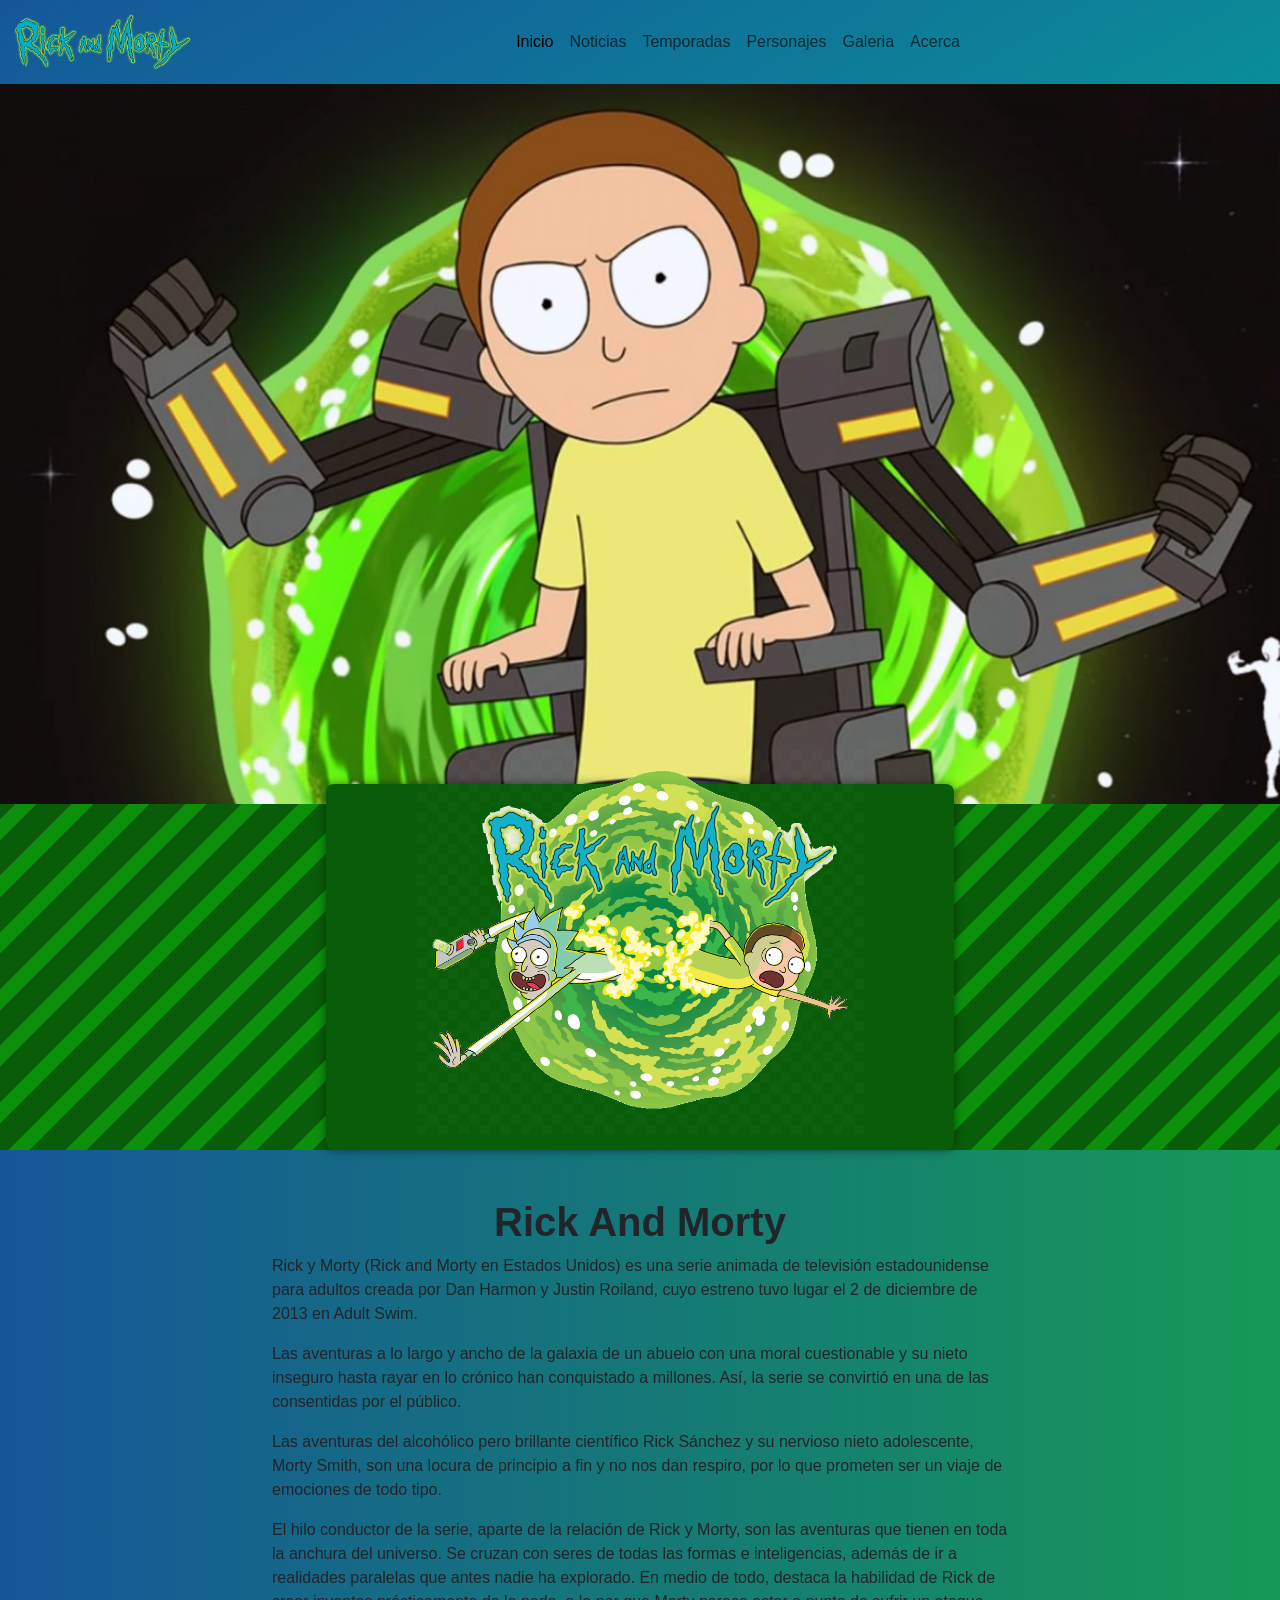
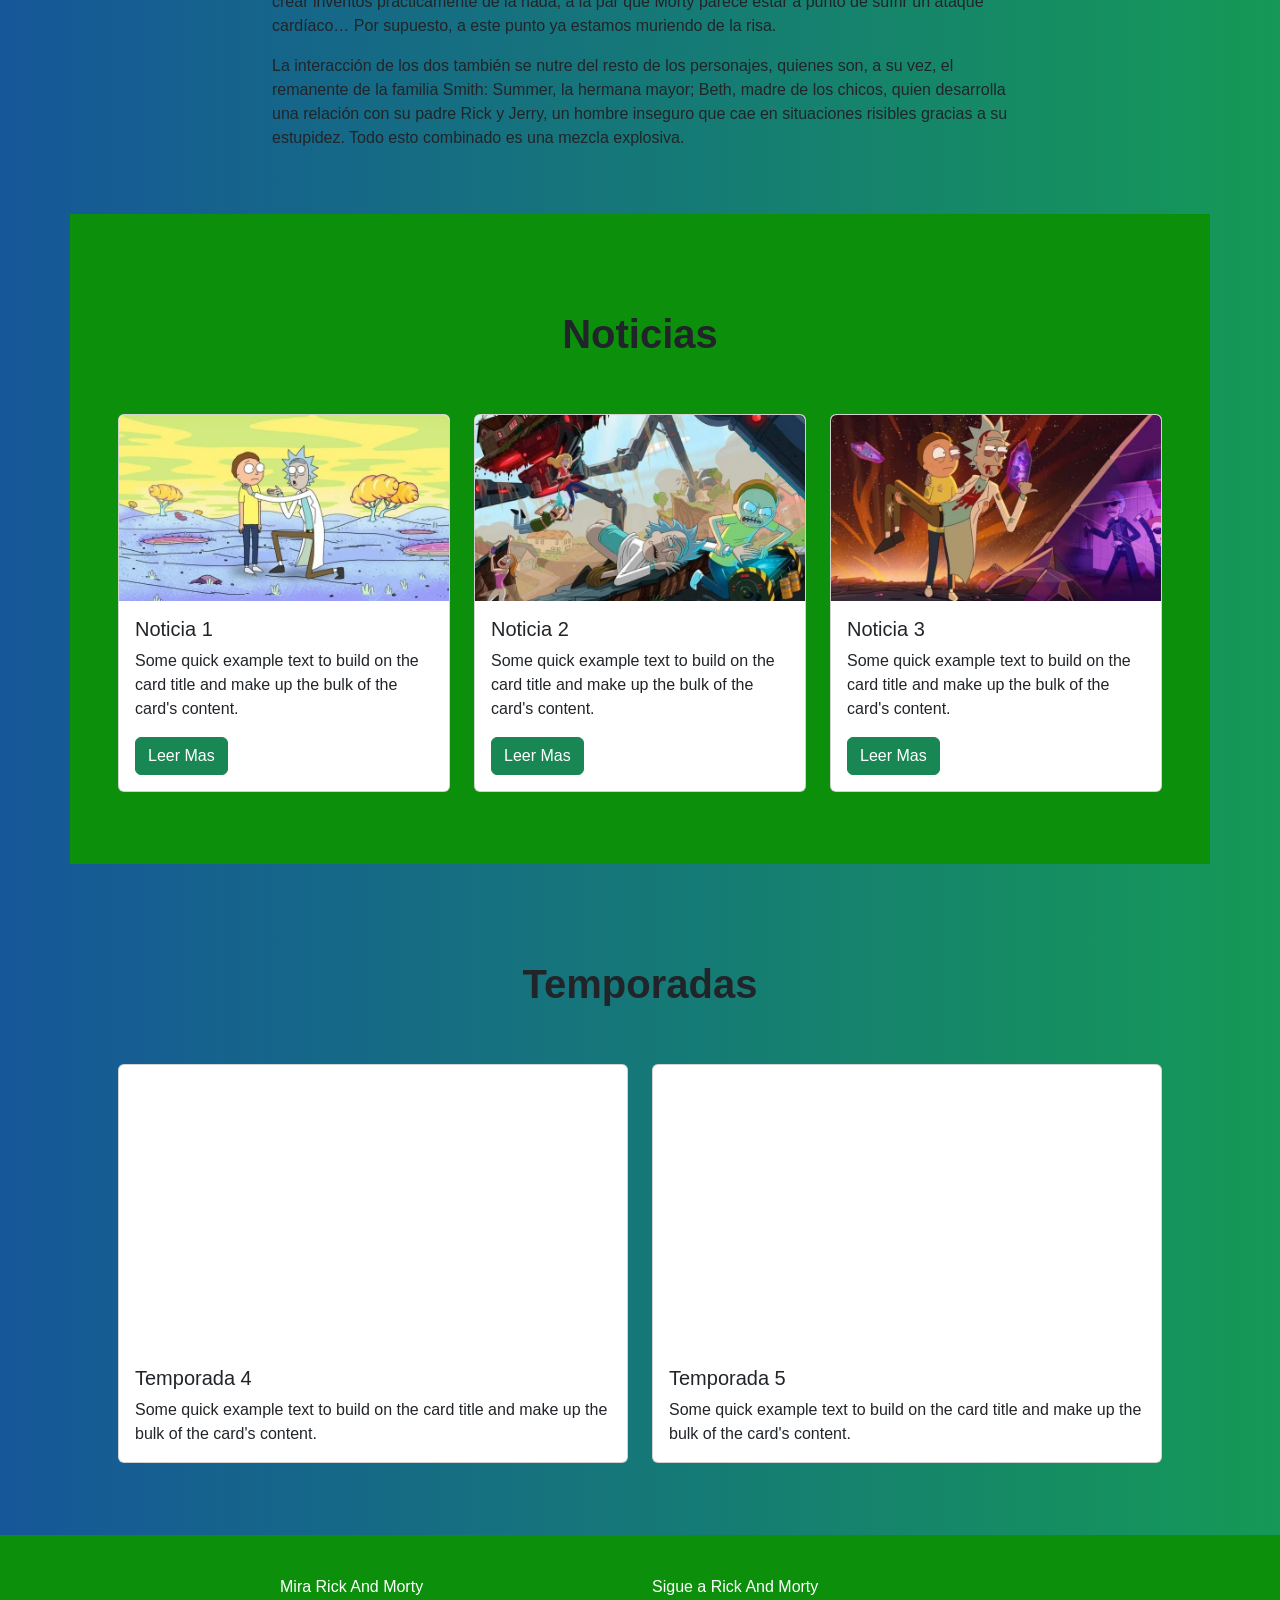
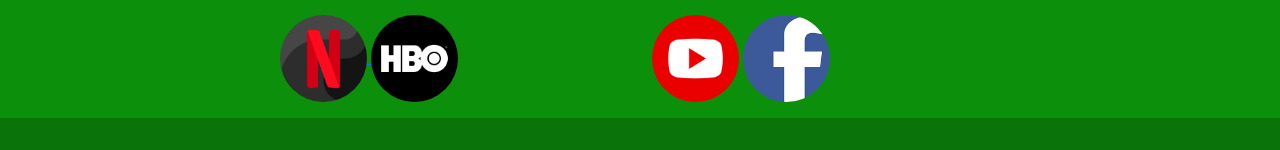
<file: index.html>
<!DOCTYPE html>
<html lang="es">
<head>
    <meta charset="UTF-8">
    <meta http-equiv="X-UA-Compatible" content="IE=edge">
    <meta name="viewport" content="width=device-width, initial-scale=1.0">
    <meta name="description" content="Pagina sobre la serie de TV Rick y Morty">
    <meta name="keywords" content="RICK, MORTY, ANIMACION ADULTO,wabalubadubdub, Adult Swim, multiverso, cartoon, portal gun, violencia">
    <title>Rick y Morty</title>
    <link rel="shortcut icon" href="images/rym.jpg" type="image/x-icon" />
    <!-- CSS only -->
    <link href="https://cdn.jsdelivr.net/npm/bootstrap@5.1.3/dist/css/bootstrap.min.css" rel="stylesheet" integrity="sha384-1BmE4kWBq78iYhFldvKuhfTAU6auU8tT94WrHftjDbrCEXSU1oBoqyl2QvZ6jIW3" crossorigin="anonymous">
    <link rel="stylesheet" href="css/style.css">
</head>
<body>
  <!-- NAVBAR HEADER -->
<header class="header">
    <nav class="navbar navbar-expand-md navbar-light ">
      <div class="container-fluid">
        <a class="navbar-brand" href="index.html"> <img src="images/logo15.png" class="rounded-pill" alt="" width="180">  </a>
        
        <button class="navbar-toggler" type="button" data-bs-toggle="collapse" data-bs-target="#navbarNav" aria-controls="navbarNav" aria-expanded="false" aria-label="Toggle navigation">
          <span class="navbar-toggler-icon"></span>
        </button>

        <div class="collapse navbar-collapse " id="navbarNav">
          <ul class="navbar-nav mx-auto ">
            <li class="nav-item ">
              <a class="nav-link active" aria-current="page" href="index.html">Inicio</a>
            </li>
            <li class="nav-item  ">
              <a class="nav-link " href="pages/noticias.html">Noticias</a>
            </li>
            <li class="nav-item ">
              <a class="nav-link" href="pages/temporadas.html">Temporadas</a>
            </li>
            <li class="nav-item ">
              <a class="nav-link" href="pages/personajes.html">Personajes</a>
            </li>
            <li class="nav-item ">
              <a class="nav-link "href="pages/galeria.html" >Galeria</a>
            </li>
            <li class="nav-item ">
              <a class="nav-link" href="pages/acerca.html" >Acerca</a>
            </li>
          </ul>
        </div>
      </div>
    </nav>
</header> 

  <!-- CAROUSEL -->
  <div class="carousel slide" id="primercarousel" data-bs-ride="carousel">
    <div class="carousel-inner">
      <div class="carousel-item active ">
        <img src="images/imagen6.jpg" class="d-block w-100" alt="">
      </div>
      <div class="carousel-item ">
        <img src="images/imagen7.jpg" class="d-block w-100" alt="">

      </div>
      <div class="carousel-item ">
        <img src="images/rick20.jpg" class="d-block w-100" alt="">
      </div>

    </div>
    <div class="carousel-item ">
      <img src="images/rick21.jpg" class="d-block w-100" alt="">
    </div>

    </div>
  </div>

  <!-- CINTA -->

  <div class="cinta_separadora container-fluid">
    <div class="cinta_centro container w-50 pl-5">
      <div class="row align-items-center">
         <div id="portal" class="col-sm p-3 " >
           <img src="images/principal3.png"  class="w-75 mx-auto d-block"  alt="">
         </div >
      </div>
    </div>

  </div>

  <!-- MAIN -->

  <main class="container main_rym pt-5 pb-5">
    <div class="row justify-content-md-center">
        <article class="col-md-8 " >
          <h1 class="text-center fs-1 fw-bold">Rick And Morty</h1>
          <p>Rick y Morty (Rick and Morty en Estados Unidos) es una serie animada de televisión estadounidense para adultos creada por Dan Harmon y Justin Roiland, cuyo estreno tuvo lugar el 2 de diciembre de 2013 en Adult Swim.</p>
          <p>Las aventuras a lo largo y ancho de la galaxia de un abuelo con una moral cuestionable y su nieto inseguro hasta rayar en lo crónico han conquistado a millones. Así, la serie se convirtió en una de las consentidas por el público.</p>

        <p>
          Las aventuras del alcohólico pero brillante científico Rick Sánchez y su nervioso nieto adolescente, Morty Smith, son una locura de principio a fin y no nos dan respiro, por lo que prometen ser un viaje de emociones de todo tipo.
        </p>
        <p>
          El hilo conductor de la serie, aparte de la relación de Rick y Morty, son las aventuras que tienen en toda la anchura del universo. Se cruzan con seres de todas las formas e inteligencias, además de ir a realidades paralelas que antes nadie ha explorado. En medio de todo, destaca la habilidad de Rick de crear inventos prácticamente de la nada, a la par que Morty parece estar a punto de sufrir un ataque cardíaco… Por supuesto, a este punto ya estamos muriendo de la risa.
        </p>
        <p>
          La interacción de los dos también se nutre del resto de los personajes, quienes son, a su vez, el remanente de la familia Smith: Summer, la hermana mayor; Beth, madre de los chicos, quien desarrolla una relación con su padre Rick y Jerry, un hombre inseguro que cae en situaciones risibles gracias a su estupidez. Todo esto combinado es una mezcla explosiva.
        </p>

        </article>
    </div>
  </main>

  <!-- NOTICIAS  -->

  <section class="container section_noticias p-5">     
    <div class="row ">  
        <h2 class="text-center pt-5 pb-5 fs-1 fw-bold">Noticias</h2>
            <div class="col-md-4 pb-4" >
                <div class="card border_card" >
                  <img src="images/noticia5.jpg" class="card-img-top" alt="...">
                  <div class="card-body">
                    <h5 class="card-title">Noticia 1</h5>
                    <p class="card-text">Some quick example text to build on the card title and make up the bulk of the card's content.</p>
                    <a href="pages/noticias.html" class="btn btn-success">Leer Mas</a>
                  </div>
                </div>
              </div>
            
            <div class="col-md-4 pb-4">
              <div class="card border_card">
                <img src="images/noticia8.jpg" class="card-img-top" alt="...">
                <div class="card-body">
                  <h5 class="card-title">Noticia 2</h5>
                  <p class="card-text">Some quick example text to build on the card title and make up the bulk of the card's content.</p>
                  <a href="pages/noticias.html" class="btn btn-success">Leer Mas</a>
                </div>
              </div>
            </div>
            <div class="col-md-4 pb-4">
              <div class="card border_card">
                
                <img src="images/noticia6.jpg" class="card-img-top" alt="...">
                <div class="card-body">
                  <h5 class="card-title">Noticia 3</h5>
                  <p class="card-text">Some quick example text to build on the card title and make up the bulk of the card's content.</p>
                  <a href="#" class="btn btn-success">Leer Mas</a>
                </div>
              </div>
            </div>
           
        
          </article>
    </div>
  </section>  


  <!-- TEMPORADAS    -->

  

  <section class="container section_temporadas p-5">
    <div class="row">
      <h2 class="text-center pt-5 pb-5 fw-bold fs-1">Temporadas</h2>
      
      <div class="col-md-6 pb-4" >
        <div class="card border_card_temporadas " >
          <div class="ratio ratio-16x9">
            <iframe src="https://www.youtube.com/embed/Tm7dFM_v57A" title="YouTube video" allowfullscreen></iframe>
          </div>
        
          <div class="card-body">
            <h5 class="card-title">Temporada 4</h5>
            <p class="card-text">Some quick example text to build on the card title and make up the bulk of the card's content.</p>
            
          </div>
        </div>  
      </div>
      
      
      <div class="col-md-6 ">
        <div class="card border_card_temporadas" >
          <div class="ratio ratio-16x9">
            <iframe src="https://www.youtube.com/embed/Tm7dFM_v57A" title="YouTube video" allowfullscreen></iframe>
          </div>
        
          <div class="card-body">
            <h5 class="card-title">Temporada 5</h5>
            <p class="card-text">Some quick example text to build on the card title and make up the bulk of the card's content.</p>
            
          </div>
        </div>
    </div> 
  </section>
  
  <!-- FOOTER -->

  <div class="container-fluid px-0  ">
    
  
    <!-- Footer -->
    <footer class="text-center text-lg-start text-white">
      <!-- Grid container -->
      <div class="container p-4 pb-0">
        <!-- Section: Links -->
        <section class="">
          
          <div class="row">
            <!-- Grid column 1-->
            <div class="col-md-2  mx-auto mt-3">
             
            </div>
            <!-- Grid column -->
  
            <hr class="w-100 clearfix d-md-none" />
  
            <!-- Grid column 2 -->
            <div class="col-md-4  mx-auto mt-3 ">
              <p>Mira Rick And Morty</p>
              <a href="https://www.netflix.com/pe/title/80014749" target="_blank">
                <img class="imagen_footer" src="images/netflix.png"  width="25%" alt="...">
              </a>
              <a href="https://www.hbomax.com/pe/es/series/urn:hbo:series:GXkRjxwjR68PDwwEAABKJ?countryRedirect=1" target="_blank">
                <img class="imagen_footer" src="images/hbo.png"  width="25%" alt="..."> 
              </a>

              
            </div>
            <!-- Grid column -->
  
            <!-- <hr class="w-100 clearfix d-md-none" /> -->
  
            <!-- Grid column -->
            <!-- <hr class="w-100 clearfix d-md-none" /> -->
  
            <!-- Grid column 3-->
            <div class="col-md-4  mx-auto mt-3">

              <p>Sigue a Rick And Morty</p>
              <a href="https://youtube.com" target="_blank"><img class="imagen_footer" src="images/youtube.png"  width="25%" alt="..."></a>
              <a href="https://facebook.com" target="_blank"><img class="imagen_footer" src="images/face.png"  width="25%" alt="..."></a>

              
            </div>
            <!-- Grid column -->
  
            <!-- Grid column 4-->
            <div class="col-md-2  mx-auto mt-3">
              
  
              
            </div>
          </div>
          <!--Grid row-->
        </section>
        <!-- Section: Links -->
      </div>

      <div class="text-center p-3 mt-3" style="background-color: rgba(0, 0, 0, 0.2);">
        
        <a class="text-white" href=""></a>
      </div>
  
    
    </footer>
    <!-- Footer -->

    

<!-- JavaScript Bundle with Popper -->
<script src="https://cdn.jsdelivr.net/npm/bootstrap@5.1.3/dist/js/bootstrap.bundle.min.js" integrity="sha384-ka7Sk0Gln4gmtz2MlQnikT1wXgYsOg+OMhuP+IlRH9sENBO0LRn5q+8nbTov4+1p" crossorigin="anonymous"></script>

</body>
    
</html>
</file>
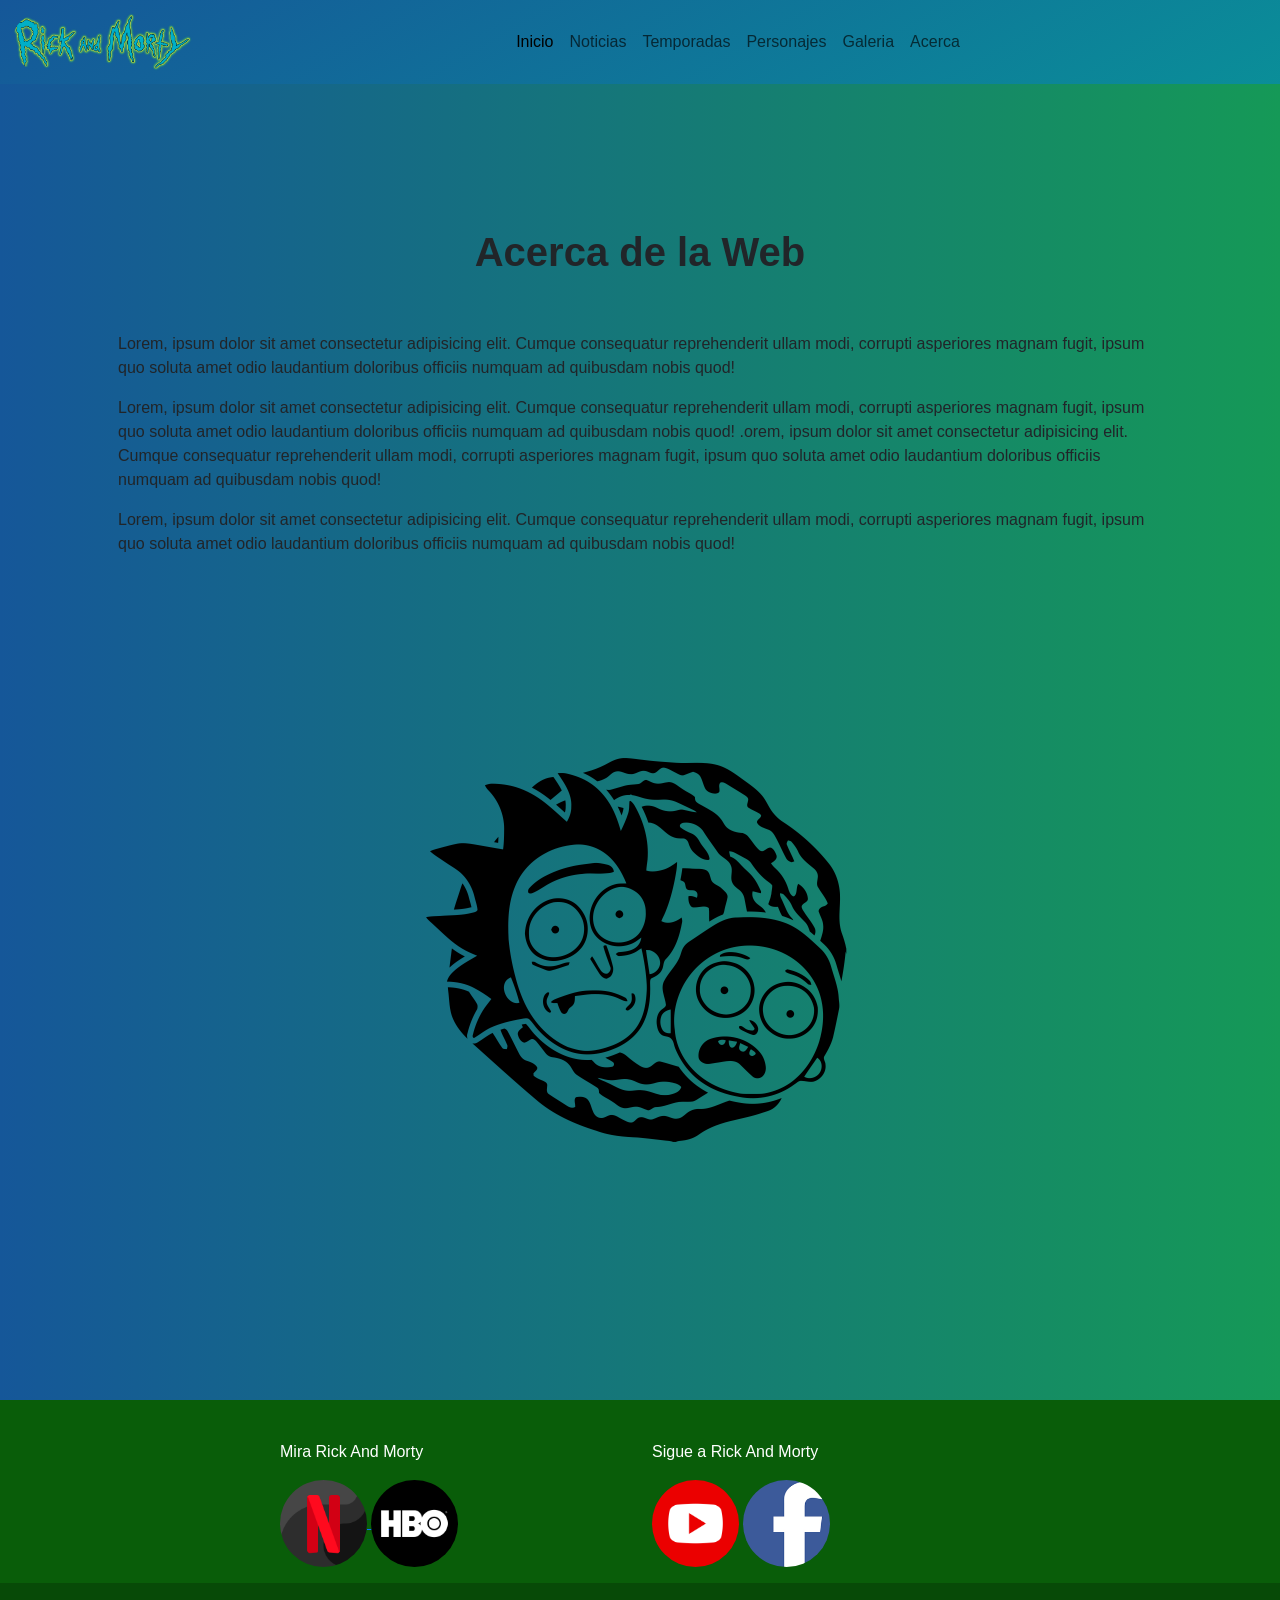
<file: pages/acerca.html>
<!DOCTYPE html>
<html lang="es">
  <head>
    <meta charset="UTF-8" />
    <meta http-equiv="X-UA-Compatible" content="IE=edge" />
    <meta name="viewport" content="width=device-width, initial-scale=1.0" />
    <meta name="description" content="La serie de TV Rick y Morty">
    <meta name="keywords" content="RICK, MORTY, ANIMACION ADULTO,wabalubadubdub, Adult Swim, multiverso, cartoon, portal gun, violencia">
    
    <title>Rick_and_Morty</title>
    <link rel="shortcut icon" href="../images/rym.jpg" type="image/x-icon" />
    <!-- CSS only -->
    <link href="https://cdn.jsdelivr.net/npm/bootstrap@5.1.3/dist/css/bootstrap.min.css" rel="stylesheet" integrity="sha384-1BmE4kWBq78iYhFldvKuhfTAU6auU8tT94WrHftjDbrCEXSU1oBoqyl2QvZ6jIW3" crossorigin="anonymous">
    <link rel="stylesheet" href="../css/style.css" />
    
  </head>
  <body>
    <!-- nav bar  -->
<header class="header">
  <nav class="navbar navbar-expand-md navbar-light ">
    <div class="container-fluid">
      <a class="navbar-brand" href="../index.html"> <img src="../images/logo15.png" class="rounded-pill" alt="" width="180">  </a>
      
      <button class="navbar-toggler" type="button" data-bs-toggle="collapse" data-bs-target="#navbarNav" aria-controls="navbarNav" aria-expanded="false" aria-label="Toggle navigation">
        <span class="navbar-toggler-icon"></span>
      </button>

      <div class="collapse navbar-collapse " id="navbarNav">
        <ul class="navbar-nav mx-auto ">
          <li class="nav-item ">
            <a class="nav-link active" aria-current="page" href="../index.html">Inicio</a>
          </li>
          <li class="nav-item  ">
            <a class="nav-link " href="noticias.html">Noticias</a>
          </li>
          <li class="nav-item ">
            <a class="nav-link" href="temporadas.html">Temporadas</a>
          </li>
          <li class="nav-item ">
            <a class="nav-link" href="personajes.html">Personajes</a>
          </li>
          <li class="nav-item ">
            <a class="nav-link "href="galeria.html" >Galeria</a>
          </li>
          <li class="nav-item ">
            <a class="nav-link" href="acerca.html" >Acerca</a>
          </li>
        </ul>
      </div>
    </div>
  </nav>
</header> 

      <!-- SECTION -->

    <section class="container  p-5 mb-5 mt-5">      
        <div class="row ">  
            <h2 class="text-center pt-5 pb-5 fs-1 fw-bold">Acerca de la Web</h2>
                <div class="col-md-12 pb-4" >
                  <p>Lorem, ipsum dolor sit amet consectetur adipisicing elit. Cumque consequatur reprehenderit ullam modi, corrupti asperiores magnam fugit, ipsum quo soluta amet odio laudantium doloribus officiis numquam ad quibusdam nobis quod!</p>
                  <p>Lorem, ipsum dolor sit amet consectetur adipisicing elit. Cumque consequatur reprehenderit ullam modi, corrupti asperiores magnam fugit, ipsum quo soluta amet odio laudantium doloribus officiis numquam ad quibusdam nobis quod! .orem, ipsum dolor sit amet consectetur adipisicing elit. Cumque consequatur reprehenderit ullam modi, corrupti asperiores magnam fugit, ipsum quo soluta amet odio laudantium doloribus officiis numquam ad quibusdam nobis quod!</p>

                  <p>Lorem, ipsum dolor sit amet consectetur adipisicing elit. Cumque consequatur reprehenderit ullam modi, corrupti asperiores magnam fugit, ipsum quo soluta amet odio laudantium doloribus officiis numquam ad quibusdam nobis quod!</p>
                </div> 
                <div class="col-md-12 d-flex justify-content-center ">
                  <img src="../images/pegatina-ricky-y-morti-portales.png" class="img-fluid" alt="...">

                </div>
        </div>
    </section>    
      
      <!-- FOOTER  -->
      <div class="container-fluid px-0  ">
    
  
        <!-- Footer -->
        <footer class="text-center text-lg-start text-white"style="background-color: rgb(9, 93, 9)">
          <!-- Grid container -->
          <div class="container p-4 pb-0">
            <!-- Section: Links -->
            <section class="">
              
              <div class="row">
                <!-- Grid column 1-->
                <div class="col-md-2  mx-auto mt-3">
                 
                </div>
                <!-- Grid column -->
      
                <hr class="w-100 clearfix d-md-none" />
      
                <!-- Grid column 2 -->
                <div class="col-md-4  mx-auto mt-3 ">
                  <p>Mira Rick And Morty</p>
                  <a href="https://www.netflix.com/pe/title/80014749" target="_blank">
                    <img class="imagen_footer" src="../images/netflix.png"  width="25%" alt="...">
                  </a>
                  <a href="https://www.hbomax.com/pe/es/series/urn:hbo:series:GXkRjxwjR68PDwwEAABKJ?countryRedirect=1" target="_blank">
                    <img class="imagen_footer" src="../images/hbo.png"  width="25%" alt="..."> 
                  </a>
    
                  
                </div>
                <!-- Grid column -->
      
                <hr class="w-100 clearfix d-md-none" />
      
                <!-- Grid column -->
                <hr class="w-100 clearfix d-md-none" />
      
                <!-- Grid column 3-->
                <div class="col-md-4  mx-auto mt-3">
    
                  <p>Sigue a Rick And Morty</p>
                  <a href="https://youtube.com" target="_blank"><img class="imagen_footer" src="../images/youtube.png"  width="25%" alt="..."></a>
                  <a href="https://facebook.com" target="_blank"><img class="imagen_footer" src="../images/face.png"  width="25%" alt="..."></a>
    
                  
                </div>
                <!-- Grid column -->
      
                <!-- Grid column 4-->
                <div class="col-md-2  mx-auto mt-3">
                  
      
                  
                </div>
              </div>
              <!--Grid row-->
            </section>
            <!-- Section: Links -->
          </div>
    
          <div class="text-center p-3 mt-3" style="background-color: rgba(0, 0, 0, 0.2);">
            
            <a class="text-white" href=""></a>
          </div>
      
        
        </footer>
        <!-- Footer -->
      
    <!-- JavaScript Bundle with Popper -->
<script src="https://cdn.jsdelivr.net/npm/bootstrap@5.1.3/dist/js/bootstrap.bundle.min.js" integrity="sha384-ka7Sk0Gln4gmtz2MlQnikT1wXgYsOg+OMhuP+IlRH9sENBO0LRn5q+8nbTov4+1p" crossorigin="anonymous"></script>

  </body>
</html>
</file>
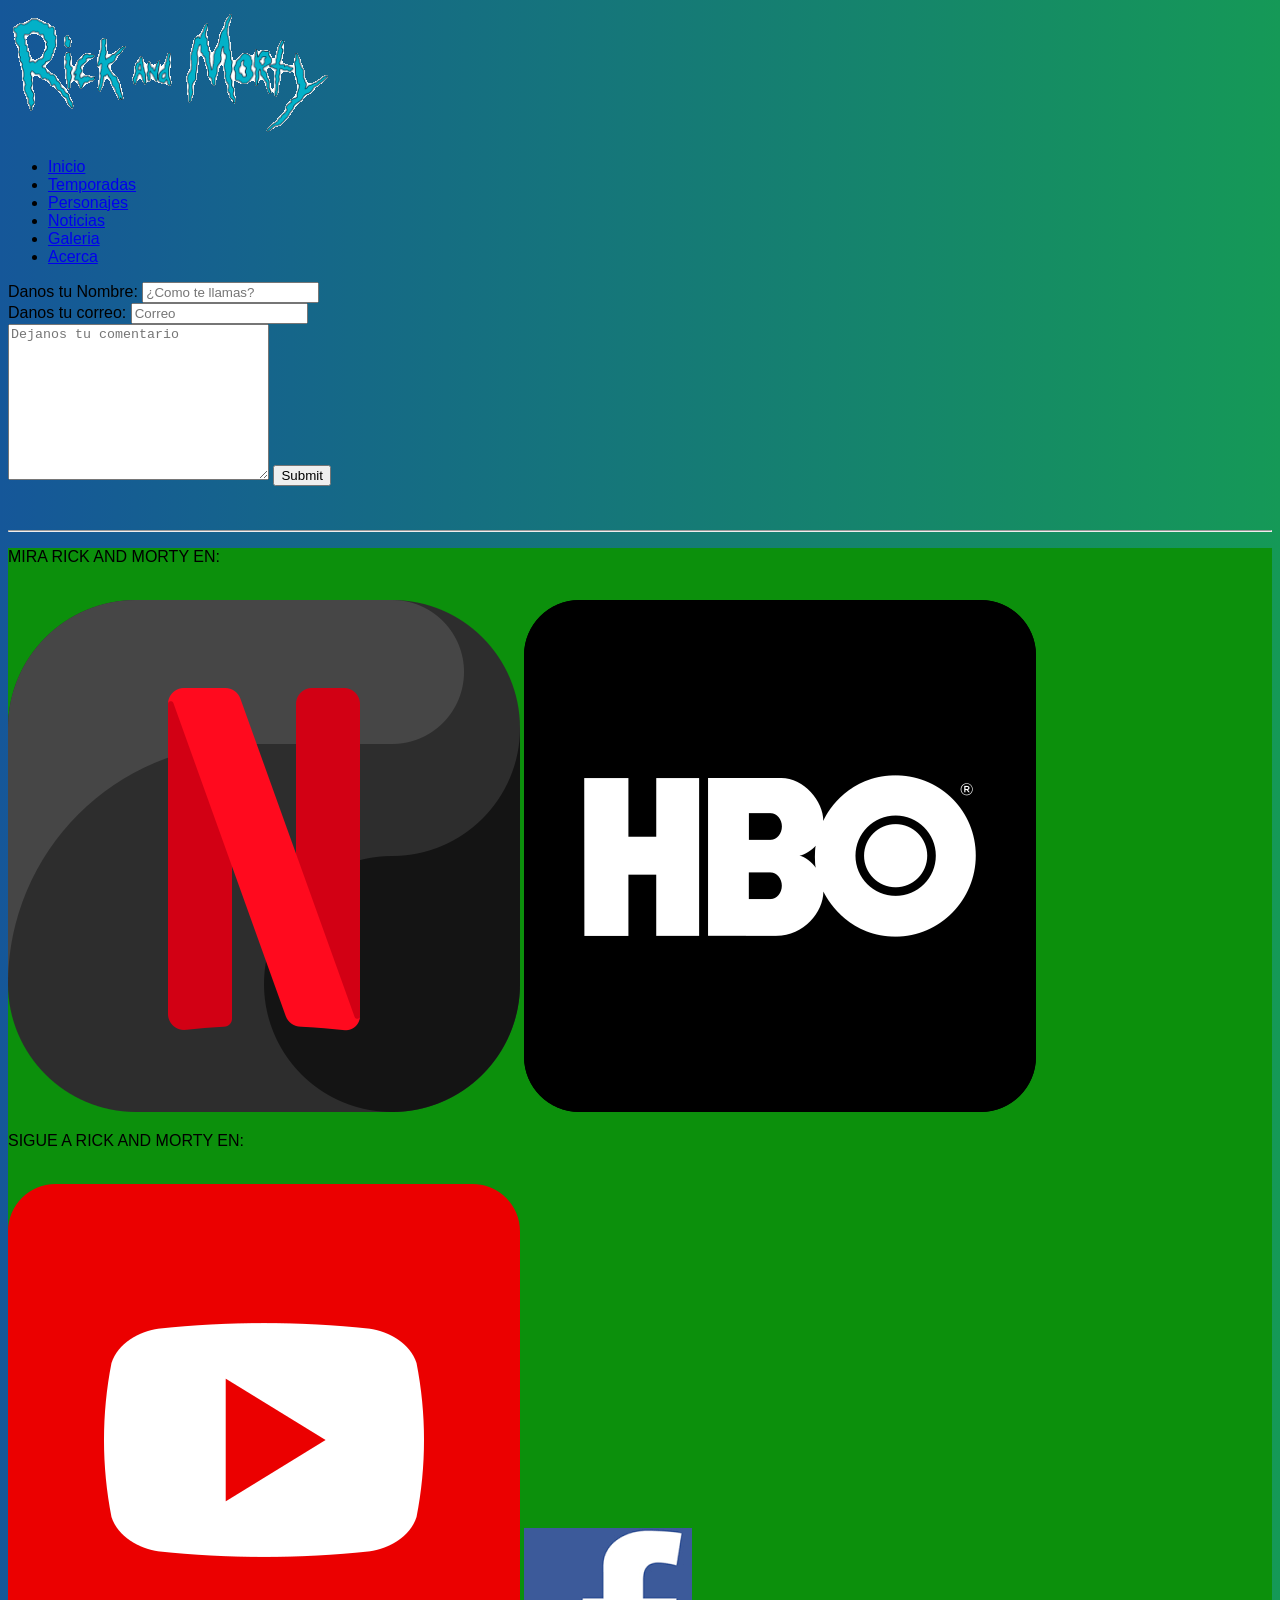
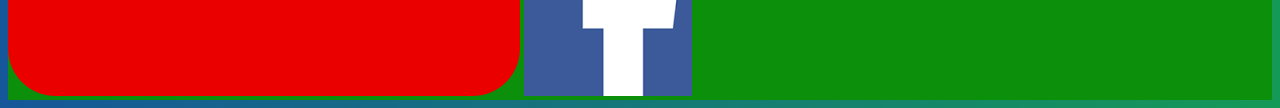
<file: pages/comentarios.html>
<!DOCTYPE html>
<html lang="en">
  <head>
    <meta charset="UTF-8" />
    <meta http-equiv="X-UA-Compatible" content="IE=edge" />
    <meta name="viewport" content="width=device-width, initial-scale=1.0" />
    <title>Rick_and_Morty</title>
    <link rel="shortcut icon" href="../images/rym.jpg" type="image/x-icon" />
    <link rel="stylesheet" href="../css/style.css" />
  </head>
  <!DOCTYPE html>
<html lang="en">
  <head>
    <meta charset="UTF-8" />
    <meta http-equiv="X-UA-Compatible" content="IE=edge" />
    <meta name="viewport" content="width=device-width, initial-scale=1.0" />
    <title>Rick_and_Morty</title>
    <link rel="shortcut icon" href="../images/rym.jpg" type="image/x-icon" />
    <link rel="stylesheet" href="../css/style.css" />
  </head>
  <body>
    <div id="main">
      <!-- HEADER -->

      <header class="header">
        <div class="logo">
          <a href="../index.html"><img src="../images/logorym1.png" alt="" /></a>
        </div>

        <nav>
          <div class="nav_link">
            <ul>
              <li><a href="../index.html">Inicio</a></li>
              <li><a href="temporadas.html">Temporadas</a></li>
              <li><a href="../pages/personajes.html">Personajes</a></li>
              <li><a href="../pages/noticias.html">Noticias</a></li>
              <li><a href=".//pages/galeria.html">Galeria</a></li>
              <li><a href=".//pages/acerca.html">Acerca</a></li>
            </ul>
          </div>
        </nav>
      </header>

      <!-- SECTION -->



      <section class="section">
        <article class="web_comentario">
          
            <div class="contenedor_comentario" >
              <div class="contenedor">
                <form action="">
                    <label for="tunombre"><span>Danos tu Nombre:</span></label>
                        <input type="text"id="tunombre" placeholder="¿Como te llamas?"> <br>
                        
                    <label for="correo"><span>Danos tu correo: </span></label>    
                        <input type="mail" id="correo" placeholder="Correo" ><br>
                     
                    <label for="comentario"></label>   
                        <textarea name="comentario" id="comentario" cols="30" rows="10" placeholder="Dejanos tu comentario"></textarea>
                    <input type="submit">
        
                </form>
              </div>
            </div>
          
        </article>

        <br />
        <br />
      </section>
      <hr>
      <!-- FOOTER  -->

      <footer class="footer">
        <div class="redes">
          <div class="streamer">
            <p>MIRA RICK AND MORTY EN:</p>
            <br />

            <a href="https://www.netflix.com/pe/title/80014749" target="_blank"
              ><img
                class="imagen_redes"
                src="../images/netflix.png"
                alt="netflix"
            /></a>
            <a
              href="https://www.hbomax.com/pe/es/series/urn:hbo:series:GXkRjxwjR68PDwwEAABKJ?countryRedirect=1"
              target="_blank"
              ><img class="imagen_redes" src="../images/hbo.png" alt="netflix"
            /></a>
          </div>

          <div class="sociales">
            <p>SIGUE A RICK AND MORTY EN:</p>
            <br />

            <a href="https://www.youtube.com" target="_blank"
              ><img
                class="imagen_redes"
                src="../images/youtube.png"
                alt="YouTube"
            /></a>
            <a
              href="https://www.facebook.com"
              target="_blank"
              ><img
                class="imagen_redes"
                src="../images/face.png"
                alt="facebook"
            /></a>
          </div>
        </div>
      </footer>
    </div>
  </body>
</html>
</file>
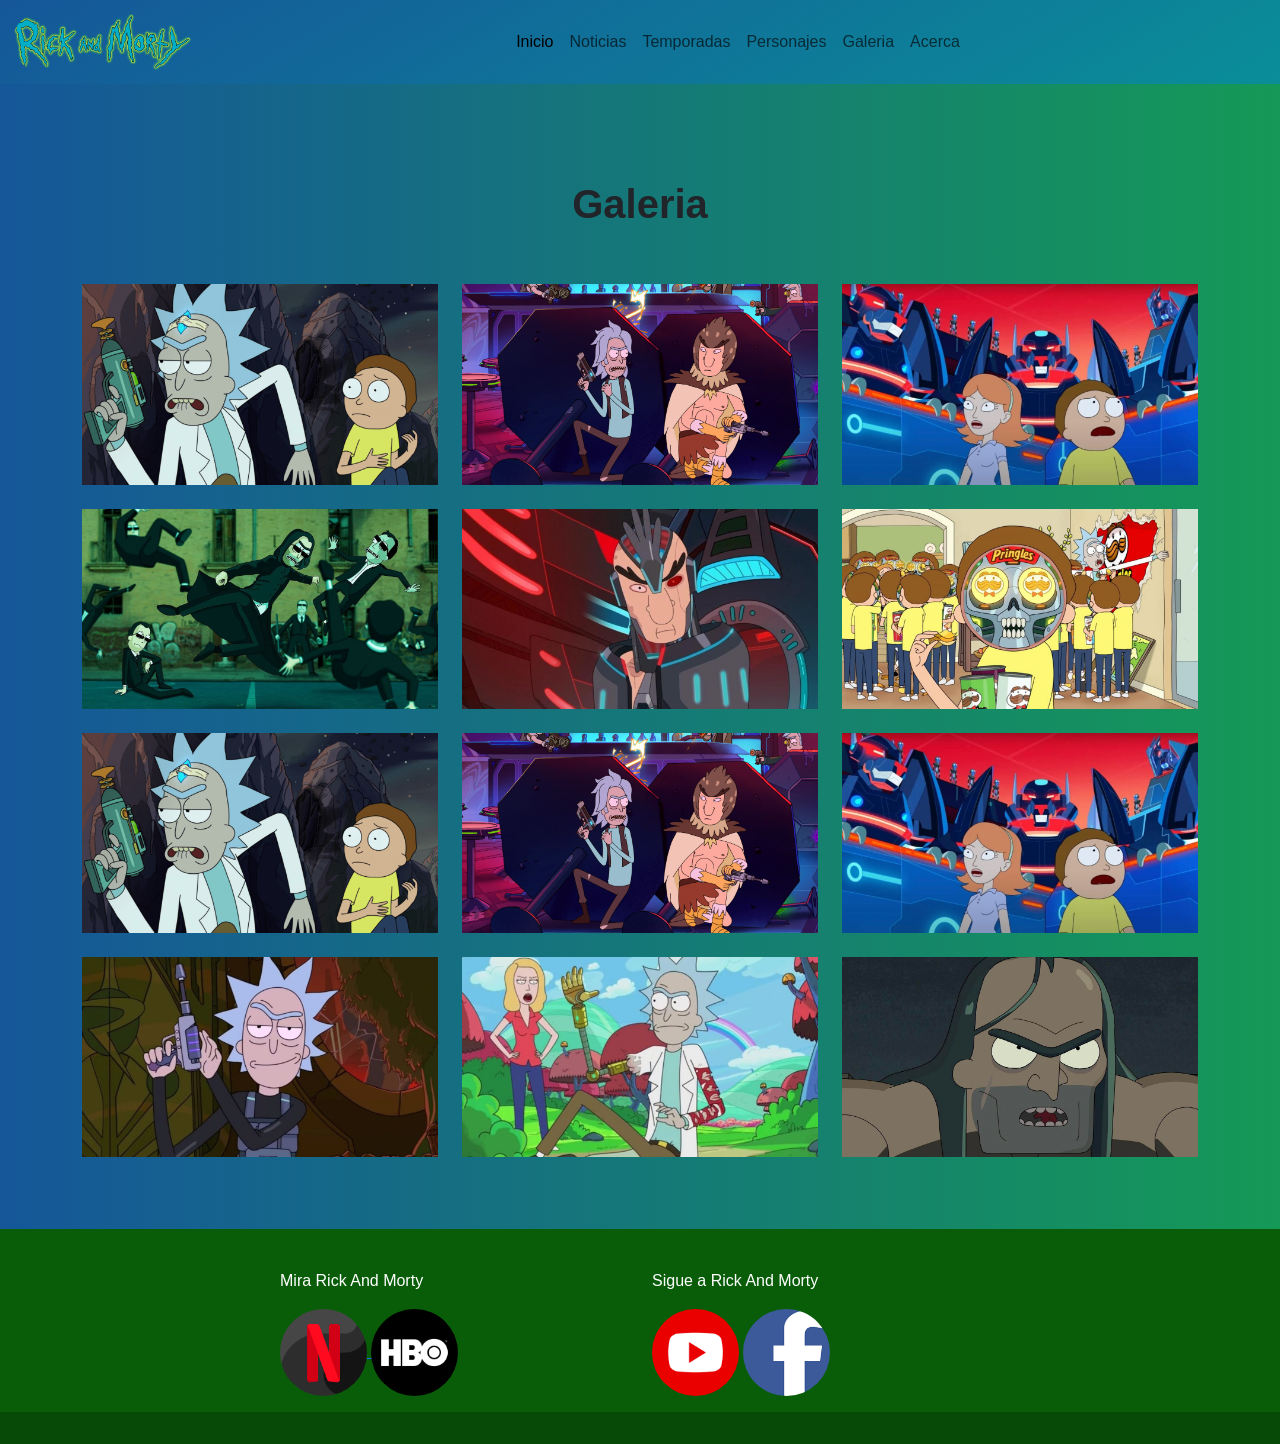
<file: pages/galeria.html>
<!DOCTYPE html>
  <html lang="es">
    <head>
      <meta charset="UTF-8" />
      <meta http-equiv="X-UA-Compatible" content="IE=edge" />
      <meta name="viewport" content="width=device-width, initial-scale=1.0" />
      <meta name="description" content="Fotos y imágenes de  Rick y Morty">
    <meta name="keywords" content="RICK, MORTY, ANIMACION ADULTO,wabalubadubdub, Adult Swim, multiverso, cartoon, portal gun, violencia">


      <title>Rick_and_Morty</title>
      <link rel="shortcut icon" href="../images/rym.jpg" type="image/x-icon" />
      <!-- CSS only -->
      <link href="https://cdn.jsdelivr.net/npm/bootstrap@5.1.3/dist/css/bootstrap.min.css" rel="stylesheet" integrity="sha384-1BmE4kWBq78iYhFldvKuhfTAU6auU8tT94WrHftjDbrCEXSU1oBoqyl2QvZ6jIW3" crossorigin="anonymous">
      <link rel="stylesheet" href="../css/style.css" />
    </head>
    <body>

    <!-- nav bar  -->
    <header class="header">
      <nav class="navbar navbar-expand-md navbar-light ">
        <div class="container-fluid">
        <a class="navbar-brand" href="../index.html"> <img src="../images/logo15.png" class="rounded-pill" alt="" width="180">  </a>
      
      <button class="navbar-toggler" type="button" data-bs-toggle="collapse" data-bs-target="#navbarNav" aria-controls="navbarNav" aria-expanded="false" aria-label="Toggle navigation">
        <span class="navbar-toggler-icon"></span>
      </button>

      <div class="collapse navbar-collapse " id="navbarNav">
        <ul class="navbar-nav mx-auto ">
          <li class="nav-item ">
            <a class="nav-link active" aria-current="page" href="../index.html">Inicio</a>
          </li>
          <li class="nav-item  ">
            <a class="nav-link " href="noticias.html">Noticias</a>
          </li>
          <li class="nav-item ">
            <a class="nav-link" href="temporadas.html">Temporadas</a>
          </li>
          <li class="nav-item ">
            <a class="nav-link" href="personajes.html">Personajes</a>
          </li>
          <li class="nav-item ">
            <a class="nav-link "href="galeria.html" >Galeria</a>
          </li>
          <li class="nav-item ">
            <a class="nav-link" href="acerca.html" >Acerca</a>
          </li>
        </ul>
      </div>
    </div>
  </nav>
</header>  

<!-- GALERIA -->


<div class="container mt-5 pb-5">
  <!-- fila 1 -->
    <div class="row ">
      <h2 class="text-center pt-5 pb-5 fs-1 fw-bold">Galeria</h2>
      <div class="col-md-4 pb-4">
        <div class="border_galeria"> 
          <img src="../images/galeria1.png" class="img-fluid" alt="...">
        </div>

      </div>

      <div class="col-md-4 pb-4">
        <div class="border_galeria">
          <img src="../images/galeria2.png" class="img-fluid" alt="...">
        </div>

      </div>

      <div class="col-md-4 pb-4">
        <div class="border_galeria">
          <img src="../images/galeria3.jpeg" class="img-fluid" alt="...">
        </div>

      </div>

      </div>
      <!-- fila 2 -->
      <div class="row ">
      
      <div class="col-md-4 pb-4">
        <div class="border_galeria"> 
          <img src="../images/galeria4.jpg" class="img-fluid" alt="...">
        </div>

      </div>

      <div class="col-md-4 pb-4">
        <div class="border_galeria">
          <img src="../images/galeria5.jpg" class="img-fluid" alt="...">
        </div>

      </div>

      <div class="col-md-4 pb-4">
        <div class="border_galeria">
          <img src="../images/galeria6.jpg" class="img-fluid" alt="...">
        </div>

      </div>

      </div>
      <!-- Fila 3 -->

      <div class="row ">
     
      <div class="col-md-4 pb-4">
        <div class="border_galeria"> 
          <img src="../images/galeria1.png" class="img-fluid" alt="...">
        </div>

      </div>

      <div class="col-md-4 pb-4">
        <div class="border_galeria">
          <img src="../images/galeria2.png" class="img-fluid" alt="...">
        </div>

      </div>

      <div class="col-md-4 pb-4">
        <div class="border_galeria">
          <img src="../images/galeria3.jpeg" class="img-fluid" alt="...">
        </div>

      </div>

      </div>

      <!-- fila 4 -->
      <div class="row ">
      
      <div class="col-md-4 pb-4">
        <div class="border_galeria"> 
          <img src="../images/galeria7.jpg" class="img-fluid" alt="...">
        </div>

      </div>

      <div class="col-md-4 pb-4">
        <div class="border_galeria">
          <img src="../images/galeria8.jpg" class="img-fluid" alt="...">
        </div>

      </div>

      <div class="col-md-4 pb-4">
        <div class="border_galeria">
          <img src="../images/galeria9.jpg" class="img-fluid" alt="...">
        </div>

      </div>

    </div>

    
   
</div>



      <!-- FOOTER  -->
      <div class="container-fluid px-0  ">
    
  
        <!-- Footer -->
        <footer class="text-center text-lg-start text-white"style="background-color: rgb(9, 93, 9)">
          <!-- Grid container -->
          <div class="container p-4 pb-0">
            <!-- Section: Links -->
            <section class="">
              
              <div class="row">
                <!-- Grid column 1-->
                <div class="col-md-2  mx-auto mt-3">
                 
                </div>
                <!-- Grid column -->
      
                <hr class="w-100 clearfix d-md-none" />
      
                <!-- Grid column 2 -->
                <div class="col-md-4  mx-auto mt-3 ">
                  <p>Mira Rick And Morty</p>
                  <a href="https://www.netflix.com/pe/title/80014749" target="_blank">
                    <img class="imagen_footer" src="../images/netflix.png"  width="25%" alt="...">
                  </a>
                  <a href="https://www.hbomax.com/pe/es/series/urn:hbo:series:GXkRjxwjR68PDwwEAABKJ?countryRedirect=1" target="_blank">
                    <img class="imagen_footer" src="../images/hbo.png"  width="25%" alt="..."> 
                  </a>
    
                  
                </div>
                <!-- Grid column -->
      
                <hr class="w-100 clearfix d-md-none" />
      
                <!-- Grid column -->
                <hr class="w-100 clearfix d-md-none" />
      
                <!-- Grid column 3-->
                <div class="col-md-4  mx-auto mt-3">
    
                  <p>Sigue a Rick And Morty</p>
                  <a href="https://youtube.com" target="_blank"><img class="imagen_footer" src="../images/youtube.png"  width="25%" alt="..."></a>
                  <a href="https://facebook.com" target="_blank"><img class="imagen_footer" src="../images/face.png"  width="25%" alt="..."></a>
    
                  
                </div>
                <!-- Grid column -->
      
                <!-- Grid column 4-->
                <div class="col-md-2  mx-auto mt-3">
                  
      
                  
                </div>
              </div>
              <!--Grid row-->
            </section>
            <!-- Section: Links -->
          </div>
    
          <div class="text-center p-3 mt-3" style="background-color: rgba(0, 0, 0, 0.2);">
            
            <a class="text-white" href=""></a>
          </div>
      
        
        </footer>
        <!-- Footer -->
    <!-- JavaScript Bundle with Popper -->
<script src="https://cdn.jsdelivr.net/npm/bootstrap@5.1.3/dist/js/bootstrap.bundle.min.js" integrity="sha384-ka7Sk0Gln4gmtz2MlQnikT1wXgYsOg+OMhuP+IlRH9sENBO0LRn5q+8nbTov4+1p" crossorigin="anonymous"></script>




    </body>
  </html>
</html>
</file>
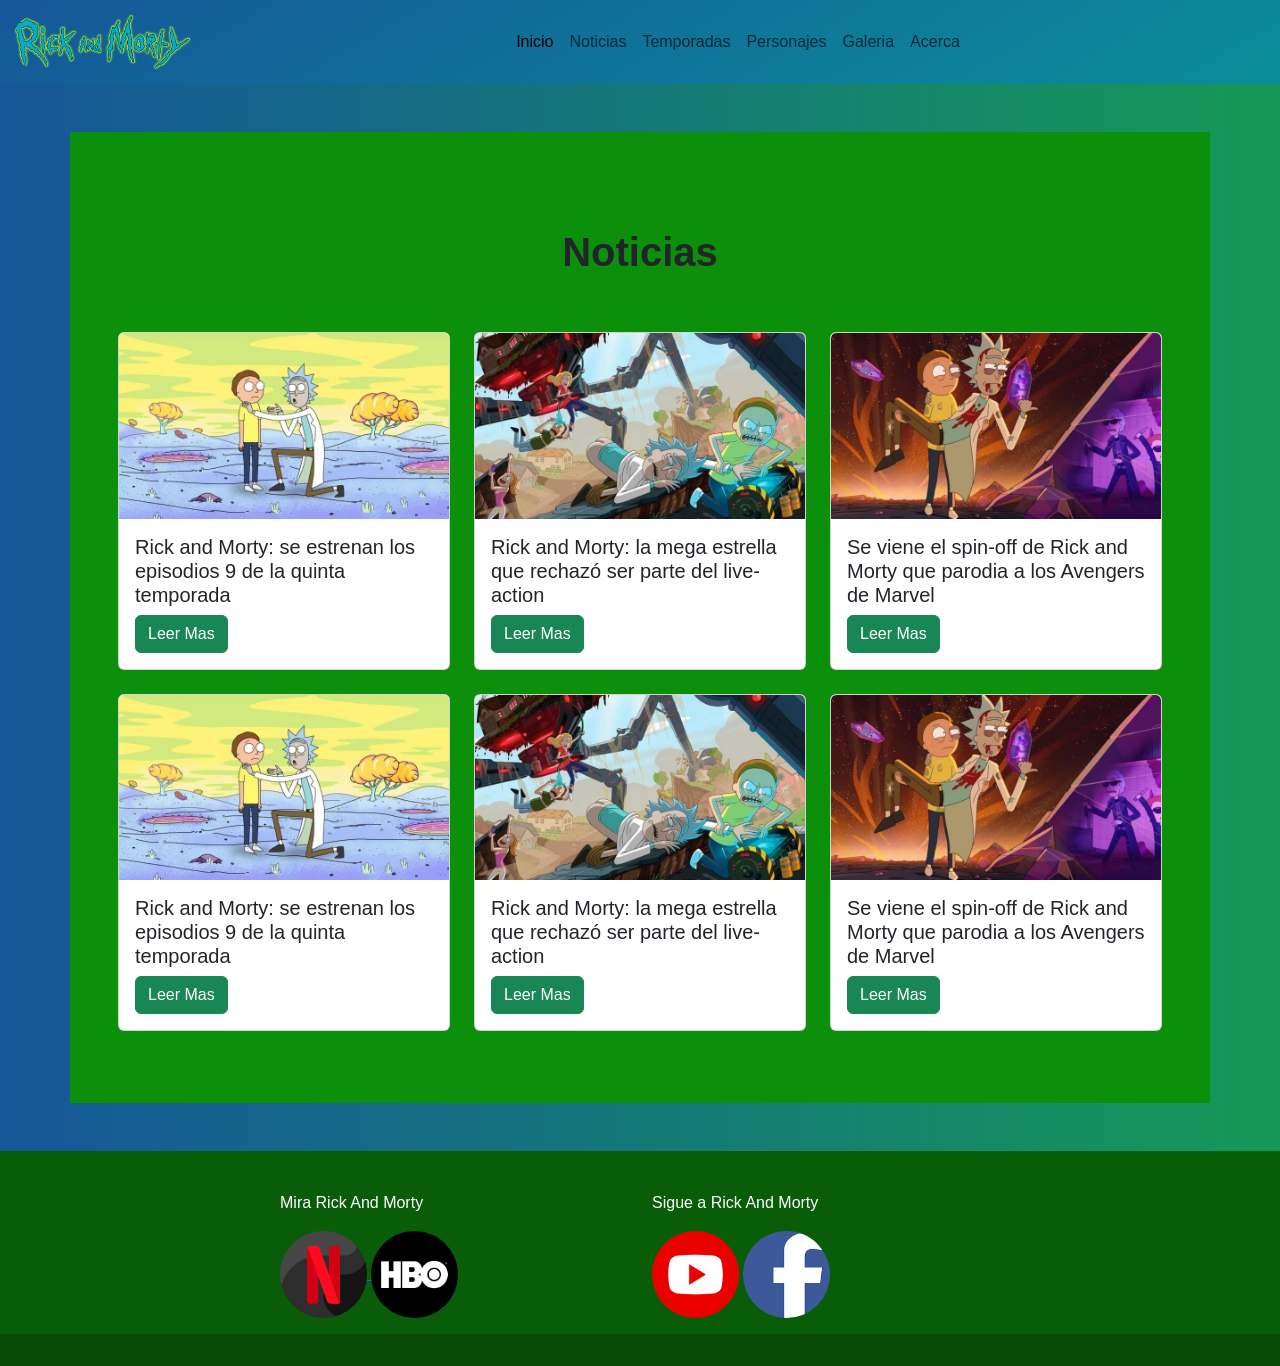
<file: pages/noticias.html>
<!DOCTYPE html>
<html lang="es">
  <head>
    <meta charset="UTF-8" />
    <meta http-equiv="X-UA-Compatible" content="IE=edge" />
    <meta name="viewport" content="width=device-width, initial-scale=1.0" />
    <meta name="description" content="Ultimas noticias sobre Rick y Morty">
    <meta name="keywords" content="RICK, MORTY, ANIMACION ADULTO,wabalubadubdub, Adult Swim, multiverso, cartoon, portal gun, violencia">
    
    
    <title>Rick_and_Morty</title>
    <link rel="shortcut icon" href="../images/rym.jpg" type="image/x-icon" />
    <!-- CSS only -->
    <link href="https://cdn.jsdelivr.net/npm/bootstrap@5.1.3/dist/css/bootstrap.min.css" rel="stylesheet" integrity="sha384-1BmE4kWBq78iYhFldvKuhfTAU6auU8tT94WrHftjDbrCEXSU1oBoqyl2QvZ6jIW3" crossorigin="anonymous">
    <link rel="stylesheet" href="../css/style.css" />
  </head>
  <body>
    
<!-- nav bar  -->
<header class="header">
  <nav class="navbar navbar-expand-md navbar-light ">
    <div class="container-fluid">
      <a class="navbar-brand" href="../index.html"> <img src="../images/logo15.png" class="rounded-pill" alt="" width="180">  </a>
      
      <button class="navbar-toggler" type="button" data-bs-toggle="collapse" data-bs-target="#navbarNav" aria-controls="navbarNav" aria-expanded="false" aria-label="Toggle navigation">
        <span class="navbar-toggler-icon"></span>
      </button>

      <div class="collapse navbar-collapse " id="navbarNav">
        <ul class="navbar-nav mx-auto ">
          <li class="nav-item ">
            <a class="nav-link active" aria-current="page" href="../index.html">Inicio</a>
          </li>
          <li class="nav-item  ">
            <a class="nav-link " href="noticias.html">Noticias</a>
          </li>
          <li class="nav-item ">
            <a class="nav-link" href="temporadas.html">Temporadas</a>
          </li>
          <li class="nav-item ">
            <a class="nav-link" href="personajes.html">Personajes</a>
          </li>
          <li class="nav-item ">
            <a class="nav-link "href="galeria.html" >Galeria</a>
          </li>
          <li class="nav-item ">
            <a class="nav-link" href="acerca.html" >Acerca</a>
          </li>
        </ul>
      </div>
    </div>
  </nav>
</header> 

<!-- NOTICIAS -->

<section class="container section_noticias p-5 mb-5 mt-5">     
  <div class="row ">  
      <h2 class="text-center pt-5 pb-5 fs-1 fw-bold">Noticias</h2>
          <div class="col-md-4 pb-4" >
              <div class="card border_card" >
                <img src="../images/noticia5.jpg" class="card-img-top" alt="...">
                <div class="card-body">
                  <h5 class="card-title">Rick and Morty: se estrenan los episodios 9 de la quinta
                    temporada</h5>
                  <!-- <p class="card-text">Rick and Morty ha sabido ganarse su lugar entre los grandes
                    títulos de animación en los últimos años, y es por eso que al
                    día de hoy cuenta con millones de fanáticos en todo el mundo. La
                    serie fue uno de los grandes atractivos del servicio de
                    streaming HBO Max al momento de la promoción en su llegada a
                    Latinoamérica, donde contamos con ocho episodios de su quinta
                    temporada. ¿Cuándo llegan los dos capítulos restantes?</p> -->
                  <a href="pages/noticias.html" class="btn btn-success">Leer Mas</a>
                </div>
              </div>
            </div>
          
          <div class="col-md-4 pb-4">
            <div class="card border_card">
              <img src="../images/noticia8.jpg" class="card-img-top" alt="...">
              <div class="card-body">
                <h5 class="card-title">Rick and Morty: la mega estrella que rechazó ser parte del
                  live-action</h5>
                <!-- <p class="card-text">Antes del final de la quinta temporada, Rick and Morty
                  revolucionó internet con un corto teaser. Christopher Lloyd y
                  Jaeden Martell interpretaron a los personajes y muchos
                  comenzaron a especular con la posibilidad de ver un live-action
                  de la serie de Adult Swim.</p>
                <p>Este viernes internet perdió la cordura cuando Adult Swim
                  compartió un teaser de Rick and Morty fuera de lo que
                  acostumbraba. En lugar de las tradicionales animaciones del
                  dibujo animado creado por Dan Harmon y Justin Roiland en 2013,
                  en Twitter aparecieron dos actores muy conocidos que se
                  encargaron de darle vida a una versión alternativa de los
                  protagonistas del show. Se trató de Christopher Lloyd y Jaeden
                  Martell.</p> -->
                <a href="pages/noticias.html" class="btn btn-success">Leer Mas</a>
              </div>
            </div>
          </div>
          <div class="col-md-4 pb-4">
            <div class="card border_card">
              
              <img src="../images/noticia6.jpg" class="card-img-top" alt="...">
              <div class="card-body">
                <h5 class="card-title"> Se viene el spin-off de Rick and Morty que parodia a los
                  Avengers de Marvel</h5>
                <!-- <p class="card-text">Some quick example text to build on the card title and make up the bulk of the card's content.</p> -->
                <a href="#" class="btn btn-success">Leer Mas</a>
              </div>
            </div>
          </div>      
  </div>


  <div class="row ">  
        <div class="col-md-4 pb-4" >
            <div class="card border_card" >
              <img src="../images/noticia5.jpg" class="card-img-top" alt="...">
              <div class="card-body">
                <h5 class="card-title">Rick and Morty: se estrenan los episodios 9 de la quinta
                  temporada</h5>
                <!-- <p class="card-text">Rick and Morty ha sabido ganarse su lugar entre los grandes
                  títulos de animación en los últimos años, y es por eso que al
                  día de hoy cuenta con millones de fanáticos en todo el mundo. La
                  serie fue uno de los grandes atractivos del servicio de
                  streaming HBO Max al momento de la promoción en su llegada a
                  Latinoamérica, donde contamos con ocho episodios de su quinta
                  temporada. ¿Cuándo llegan los dos capítulos restantes?</p> -->
                <a href="pages/noticias.html" class="btn btn-success">Leer Mas</a>
              </div>
            </div>
          </div>
        
        <div class="col-md-4 pb-4">
          <div class="card border_card">
            <img src="../images/noticia8.jpg" class="card-img-top" alt="...">
            <div class="card-body">
              <h5 class="card-title">Rick and Morty: la mega estrella que rechazó ser parte del
                live-action</h5>
              <!-- <p class="card-text">Antes del final de la quinta temporada, Rick and Morty
                revolucionó internet con un corto teaser. Christopher Lloyd y
                Jaeden Martell interpretaron a los personajes y muchos
                comenzaron a especular con la posibilidad de ver un live-action
                de la serie de Adult Swim.</p>
              <p>Este viernes internet perdió la cordura cuando Adult Swim
                compartió un teaser de Rick and Morty fuera de lo que
                acostumbraba. En lugar de las tradicionales animaciones del
                dibujo animado creado por Dan Harmon y Justin Roiland en 2013,
                en Twitter aparecieron dos actores muy conocidos que se
                encargaron de darle vida a una versión alternativa de los
                protagonistas del show. Se trató de Christopher Lloyd y Jaeden
                Martell.</p> -->
              <a href="pages/noticias.html" class="btn btn-success">Leer Mas</a>
            </div>
          </div>
        </div>
        <div class="col-md-4 pb-4">
          <div class="card border_card">
            
            <img src="../images/noticia6.jpg" class="card-img-top" alt="...">
            <div class="card-body">
              <h5 class="card-title"> Se viene el spin-off de Rick and Morty que parodia a los
                Avengers de Marvel</h5>
              <!-- <p class="card-text">Some quick example text to build on the card title and make up the bulk of the card's content.</p> -->
              <a href="#" class="btn btn-success">Leer Mas</a>
            </div>
          </div>
        </div>      
</div>
</section>  

            <!-- FOOTER  -->
            <div class="container-fluid px-0  ">
    
  
              <!-- Footer -->
              <footer class="text-center text-lg-start text-white"style="background-color: rgb(9, 93, 9)">
                <!-- Grid container -->
                <div class="container p-4 pb-0">
                  <!-- Section: Links -->
                  <section class="">
                    
                    <div class="row">
                      <!-- Grid column 1-->
                      <div class="col-md-2  mx-auto mt-3">
                       
                      </div>
                      <!-- Grid column -->
            
                      <hr class="w-100 clearfix d-md-none" />
            
                      <!-- Grid column 2 -->
                      <div class="col-md-4  mx-auto mt-3 ">
                        <p>Mira Rick And Morty</p>
                        <a href="https://www.netflix.com/pe/title/80014749" target="_blank">
                          <img class="imagen_footer" src="../images/netflix.png"  width="25%" alt="...">
                        </a>
                        <a href="https://www.hbomax.com/pe/es/series/urn:hbo:series:GXkRjxwjR68PDwwEAABKJ?countryRedirect=1" target="_blank">
                          <img class="imagen_footer" src="../images/hbo.png"  width="25%" alt="..."> 
                        </a>
          
                        
                      </div>
                      <!-- Grid column -->
            
                      <hr class="w-100 clearfix d-md-none" />
            
                      <!-- Grid column -->
                      <hr class="w-100 clearfix d-md-none" />
            
                      <!-- Grid column 3-->
                      <div class="col-md-4  mx-auto mt-3">
          
                        <p>Sigue a Rick And Morty</p>
                        <a href="https://youtube.com" target="_blank"><img class="imagen_footer" src="../images/youtube.png"  width="25%" alt="..."></a>
                        <a href="https://facebook.com" target="_blank"><img class="imagen_footer" src="../images/face.png"  width="25%" alt="..."></a>
          
                        
                      </div>
                      <!-- Grid column -->
            
                      <!-- Grid column 4-->
                      <div class="col-md-2  mx-auto mt-3">
                        
            
                        
                      </div>
                    </div>
                    <!--Grid row-->
                  </section>
                  <!-- Section: Links -->
                </div>
          
                <div class="text-center p-3 mt-3" style="background-color: rgba(0, 0, 0, 0.2);">
                  
                  <a class="text-white" href=""></a>
                </div>
            
              
              </footer>
              <!-- Footer -->
      
    <!-- JavaScript Bundle with Popper -->
<script src="https://cdn.jsdelivr.net/npm/bootstrap@5.1.3/dist/js/bootstrap.bundle.min.js" integrity="sha384-ka7Sk0Gln4gmtz2MlQnikT1wXgYsOg+OMhuP+IlRH9sENBO0LRn5q+8nbTov4+1p" crossorigin="anonymous"></script>
  </body>
</html>
</file>
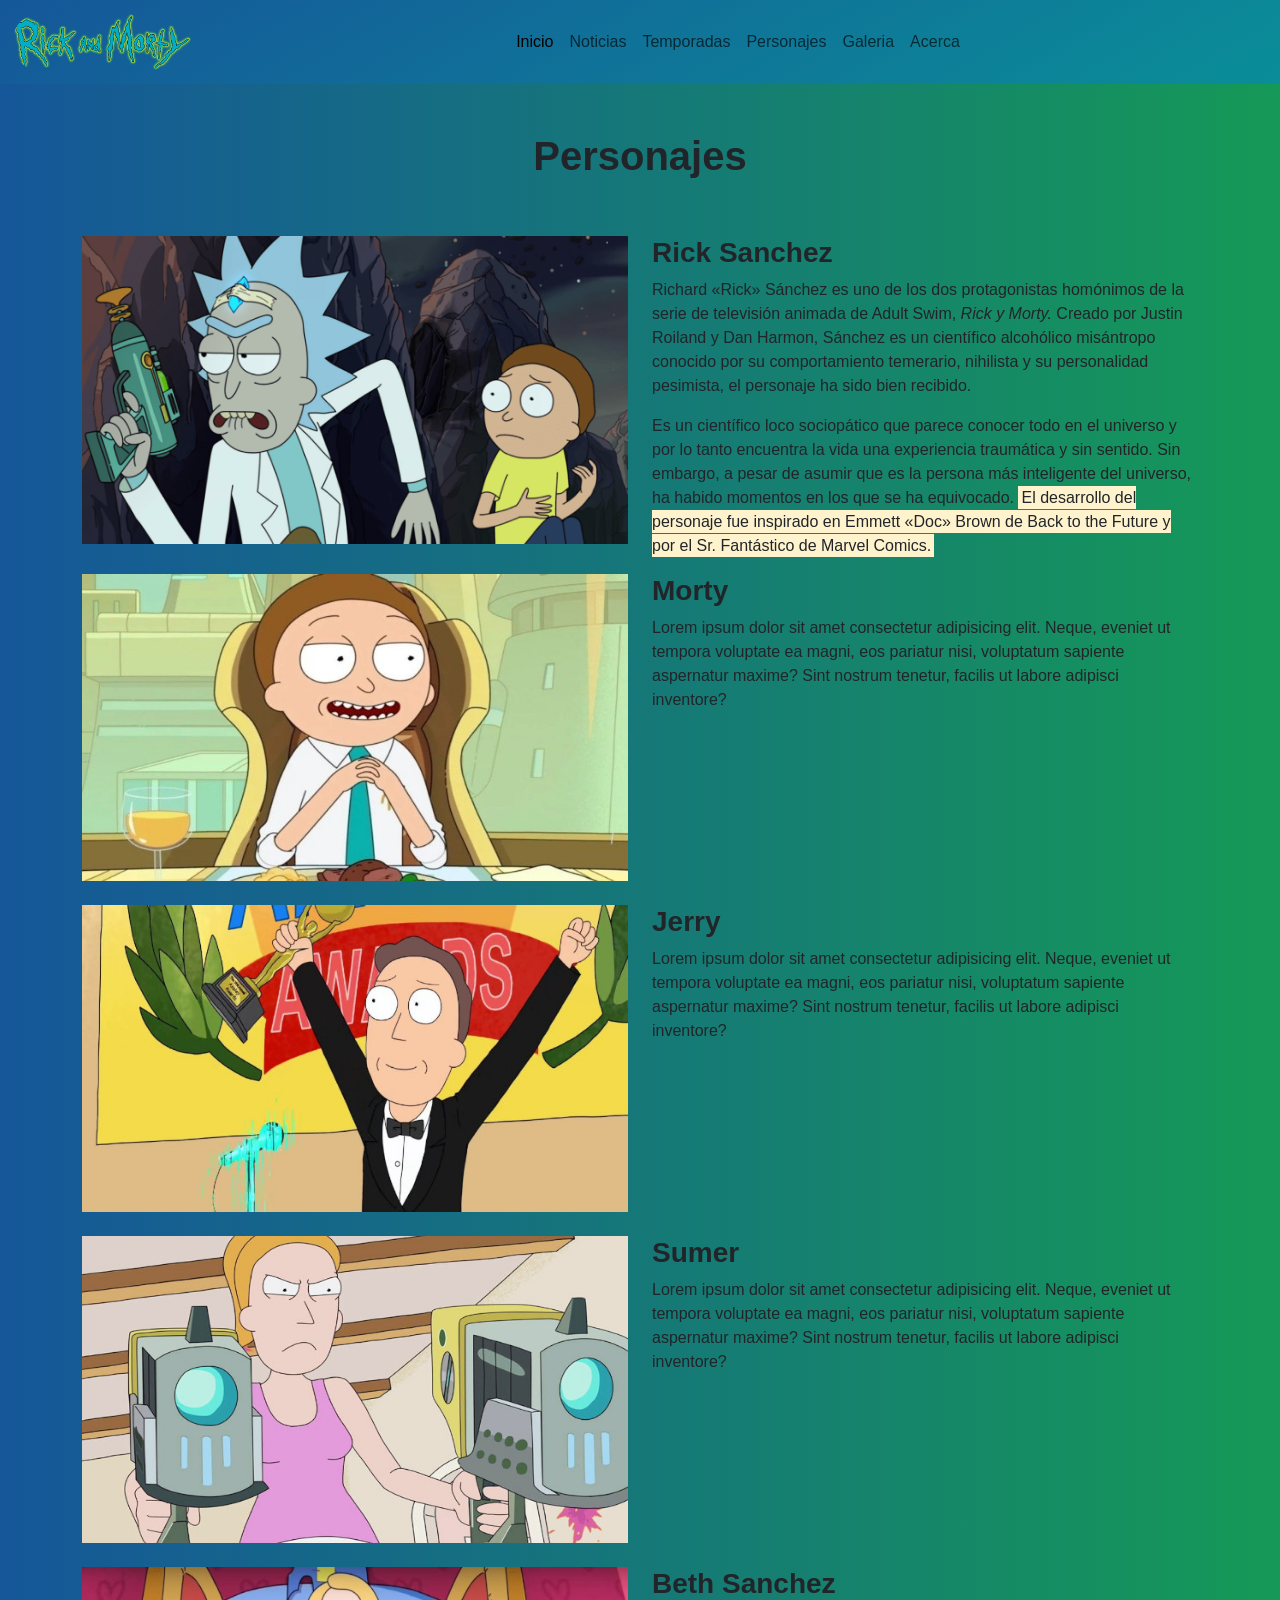
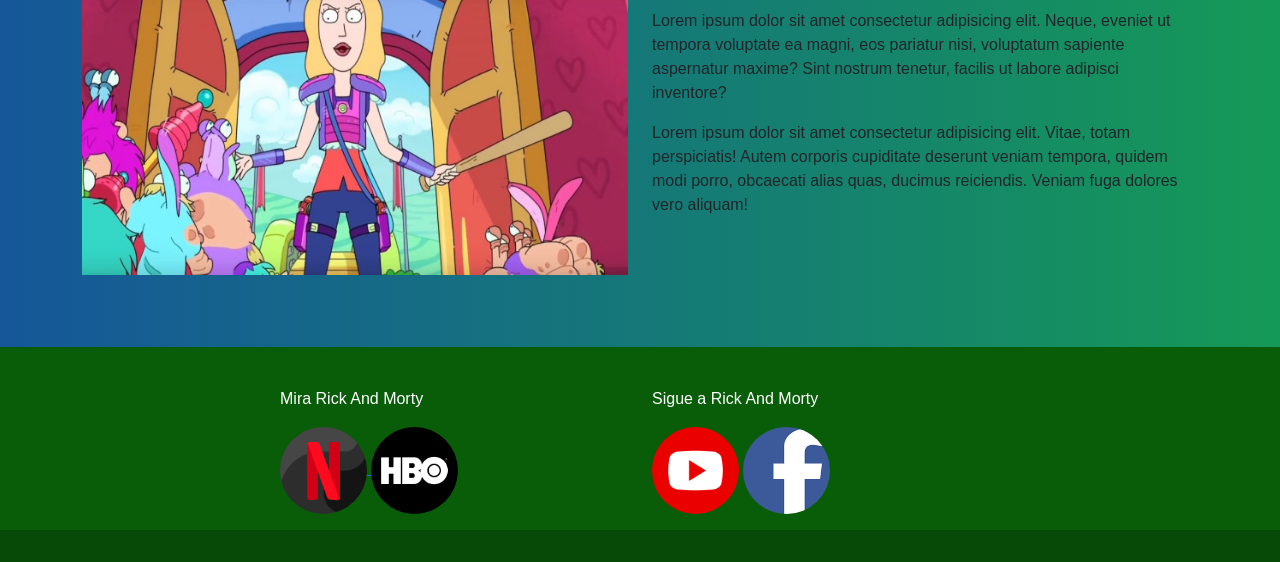
<file: pages/personajes.html>
<!DOCTYPE html>
<html lang="es">
  <head>
    <meta charset="UTF-8" />
    <meta http-equiv="X-UA-Compatible" content="IE=edge" />
    <meta name="viewport" content="width=device-width, initial-scale=1.0" />
    <meta name="description" content="Los personajes de Rick y Morty">
    <meta name="keywords" content="RICK, MORTY, ANIMACION ADULTO,wabalubadubdub, Adult Swim, multiverso, cartoon, portal gun, violencia">
    
    <title>Rick_and_Morty</title>
    <link rel="shortcut icon" href="../images/rym.jpg" type="image/x-icon" />
    <!-- CSS only -->
    <link href="https://cdn.jsdelivr.net/npm/bootstrap@5.1.3/dist/css/bootstrap.min.css" rel="stylesheet" integrity="sha384-1BmE4kWBq78iYhFldvKuhfTAU6auU8tT94WrHftjDbrCEXSU1oBoqyl2QvZ6jIW3" crossorigin="anonymous">
    <link rel="stylesheet" href="../css/style.css" />
  </head>
 
<body>
<!-- nav bar  -->
  <header class="header">
    <nav class="navbar navbar-expand-md navbar-light ">
      <div class="container-fluid">
        <a class="navbar-brand" href="../index.html"> <img src="../images/logo15.png" class="rounded-pill" alt="" width="180">  </a>
      
        <button class="navbar-toggler" type="button" data-bs-toggle="collapse" data-bs-target="#navbarNav" aria-controls="navbarNav" aria-expanded="false" aria-label="Toggle navigation">
          <span class="navbar-toggler-icon"></span>
        </button>

        <div class="collapse navbar-collapse " id="navbarNav">
          <ul class="navbar-nav mx-auto ">
            <li class="nav-item ">
              <a class="nav-link active" aria-current="page" href="../index.html">Inicio</a>
            </li>
            <li class="nav-item  ">
             <a class="nav-link " href="noticias.html">Noticias</a>
            </li>
            <li class="nav-item ">
             <a class="nav-link" href="temporadas.html">Temporadas</a>
            </li>
            <li class="nav-item ">
              <a class="nav-link" href="personajes.html">Personajes</a>
            </li>
            <li class="nav-item ">
              <a class="nav-link "href="galeria.html" >Galeria</a>
            </li>
            <li class="nav-item ">
              <a class="nav-link" href="acerca.html" >Acerca</a>
            </li>
          </ul>
        </div>
      </div>
    </nav>
  </header> 


<!-- PERSONAJES-->
<div class="container" >

  <div class="row pb-5">

    <h2 class="text-center pt-5 pb-5 fs-1 fw-bold">Personajes</h2>
    <!-- Personaje rick-->
    <div class="col-md-6 pb-4">
      <div class=" border_card_temporadas_web" >
        <div class="ratio ratio-16x9">
          <img src="../images/galeria1.png" class="img-fluid" alt="...">
        </div>
      </div>
    </div>
    <!-- Texto  -->
    <div class="col-md-6">
      <div >
        <h3 class="fw-bold">Rick Sanchez</h3>
        <p>Richard «Rick» Sánchez es uno de los dos protagonistas homónimos de la serie de televisión animada de Adult Swim, <em>Rick y Morty.</em> Creado por Justin Roiland y Dan Harmon, Sánchez es un científico alcohólico misántropo conocido por su comportamiento temerario, nihilista y su personalidad pesimista, el personaje ha sido bien recibido. </p>
        <p> Es un científico loco sociopático que parece conocer todo en el universo y por lo tanto encuentra la vida una experiencia traumática y sin sentido. Sin embargo, a pesar de asumir que es la persona más inteligente del universo, ha habido momentos en los que se ha equivocado.  <mark>El desarrollo del personaje fue inspirado en Emmett «Doc» Brown de Back to the Future y por el Sr. Fantástico de Marvel Comics.</mark></p>
        
      </div>
    </div>

    <!-- Personaje Morty -->

    <div class="col-md-6 pb-4">
      <div class=" border_card_temporadas_web" >
        <div class="ratio ratio-16x9">
          <img src="../images/morty638.jpg" class="img-fluid" alt="...">
        </div>
      </div>
    </div>
    <!-- Texto  -->
    <div class="col-md-6">
      <div >
        <h3 class="fw-bold" >Morty</h3>
        <p>Lorem ipsum dolor sit amet consectetur adipisicing elit. Neque, eveniet ut tempora voluptate ea magni, eos pariatur nisi, voluptatum sapiente aspernatur maxime? Sint nostrum tenetur, facilis ut labore adipisci inventore?</p>
        
      </div>
    </div>

    <!-- Personaje Jerry -->
    
    <div class="col-md-6 pb-4">
      <div class=" border_card_temporadas_web" >
        <div class="ratio ratio-16x9">
          <img src="../images/jerry638.jpg" class="img-fluid" alt="...">
        </div>
      </div>
    </div>
    <!-- Texto  -->
    <div class="col-md-6">
      <div >
        <h3 class="fw-bold">Jerry</h3>
        <p>Lorem ipsum dolor sit amet consectetur adipisicing elit. Neque, eveniet ut tempora voluptate ea magni, eos pariatur nisi, voluptatum sapiente aspernatur maxime? Sint nostrum tenetur, facilis ut labore adipisci inventore?</p>
        
      </div>
    </div>

    <!-- Personaje Sumer  -->
    
    <div class="col-md-6 pb-4">
      <div class=" border_card_temporadas_web" >
        <div class="ratio ratio-16x9">
          <img src="../images/sumer638x394.jpg" class="img-fluid" alt="...">
        </div>
      </div>
    </div>
    <!-- Texto  -->
    <div class="col-md-6">
      <div >
        <h3 class="fw-bold">Sumer</h3>
        <p>Lorem ipsum dolor sit amet consectetur adipisicing elit. Neque, eveniet ut tempora voluptate ea magni, eos pariatur nisi, voluptatum sapiente aspernatur maxime? Sint nostrum tenetur, facilis ut labore adipisci inventore?</p>
        
      </div>
    </div>

    <!-- Personaje beth -->
    
    <div class="col-md-6 pb-4">
      <div class=" border_card_temporadas_web" >
        <div class="ratio ratio-16x9">
          <img src="../images/beth638x394.jpg" class="img-fluid" alt="...">
        </div>
      </div>
    </div>
    <!-- Texto  -->
    <div class="col-md-6">
      <div >
        <h3 class="fw-bold">Beth Sanchez</h3>
        <p>Lorem ipsum dolor sit amet consectetur adipisicing elit. Neque, eveniet ut tempora voluptate ea magni, eos pariatur nisi, voluptatum sapiente aspernatur maxime? Sint nostrum tenetur, facilis ut labore adipisci inventore?</p>
        <p>Lorem ipsum dolor sit amet consectetur adipisicing elit. Vitae, totam perspiciatis! Autem corporis cupiditate deserunt veniam tempora, quidem modi porro, obcaecati alias quas, ducimus reiciendis. Veniam fuga dolores vero aliquam!</p>
        
      </div>
    </div>
  </div>

</div>






















  
          <!-- FOOTER  -->
          <div class="container-fluid px-0  ">
    
  
            <!-- Footer -->
            <footer class="text-center text-lg-start text-white"style="background-color: rgb(9, 93, 9)">
              <!-- Grid container -->
              <div class="container p-4 pb-0">
                <!-- Section: Links -->
                <section class="">
                  
                  <div class="row">
                    <!-- Grid column 1-->
                    <div class="col-md-2  mx-auto mt-3">
                     
                    </div>
                    <!-- Grid column -->
          
                    <hr class="w-100 clearfix d-md-none" />
          
                    <!-- Grid column 2 -->
                    <div class="col-md-4  mx-auto mt-3 ">
                      <p>Mira Rick And Morty</p>
                      <a href="https://www.netflix.com/pe/title/80014749" target="_blank">
                        <img class="imagen_footer" src="../images/netflix.png"  width="25%" alt="...">
                      </a>
                      <a href="https://www.hbomax.com/pe/es/series/urn:hbo:series:GXkRjxwjR68PDwwEAABKJ?countryRedirect=1" target="_blank">
                        <img class="imagen_footer" src="../images/hbo.png"  width="25%" alt="..."> 
                      </a>
        
                      
                    </div>
                    <!-- Grid column -->
          
                    <hr class="w-100 clearfix d-md-none" />
          
                    <!-- Grid column -->
                    <hr class="w-100 clearfix d-md-none" />
          
                    <!-- Grid column 3-->
                    <div class="col-md-4  mx-auto mt-3">
        
                      <p>Sigue a Rick And Morty</p>
                      <a href="https://youtube.com" target="_blank"><img class="imagen_footer" src="../images/youtube.png"  width="25%" alt="..."></a>
                      <a href="https://facebook.com" target="_blank"><img class="imagen_footer" src="../images/face.png"  width="25%" alt="..."></a>
        
                      
                    </div>
                    <!-- Grid column -->
          
                    <!-- Grid column 4-->
                    <div class="col-md-2  mx-auto mt-3">
                      
          
                      
                    </div>
                  </div>
                  <!--Grid row-->
                </section>
                <!-- Section: Links -->
              </div>
        
              <div class="text-center p-3 mt-3" style="background-color: rgba(0, 0, 0, 0.2);">
                
                <a class="text-white" href=""></a>
              </div>
          
            
            </footer>
            <!-- Footer -->
      
    <!-- JavaScript Bundle with Popper -->
      <script src="https://cdn.jsdelivr.net/npm/bootstrap@5.1.3/dist/js/bootstrap.bundle.min.js" integrity="sha384-ka7Sk0Gln4gmtz2MlQnikT1wXgYsOg+OMhuP+IlRH9sENBO0LRn5q+8nbTov4+1p" crossorigin="anonymous"></script>

    </body>
  </html>
</html>
</file>
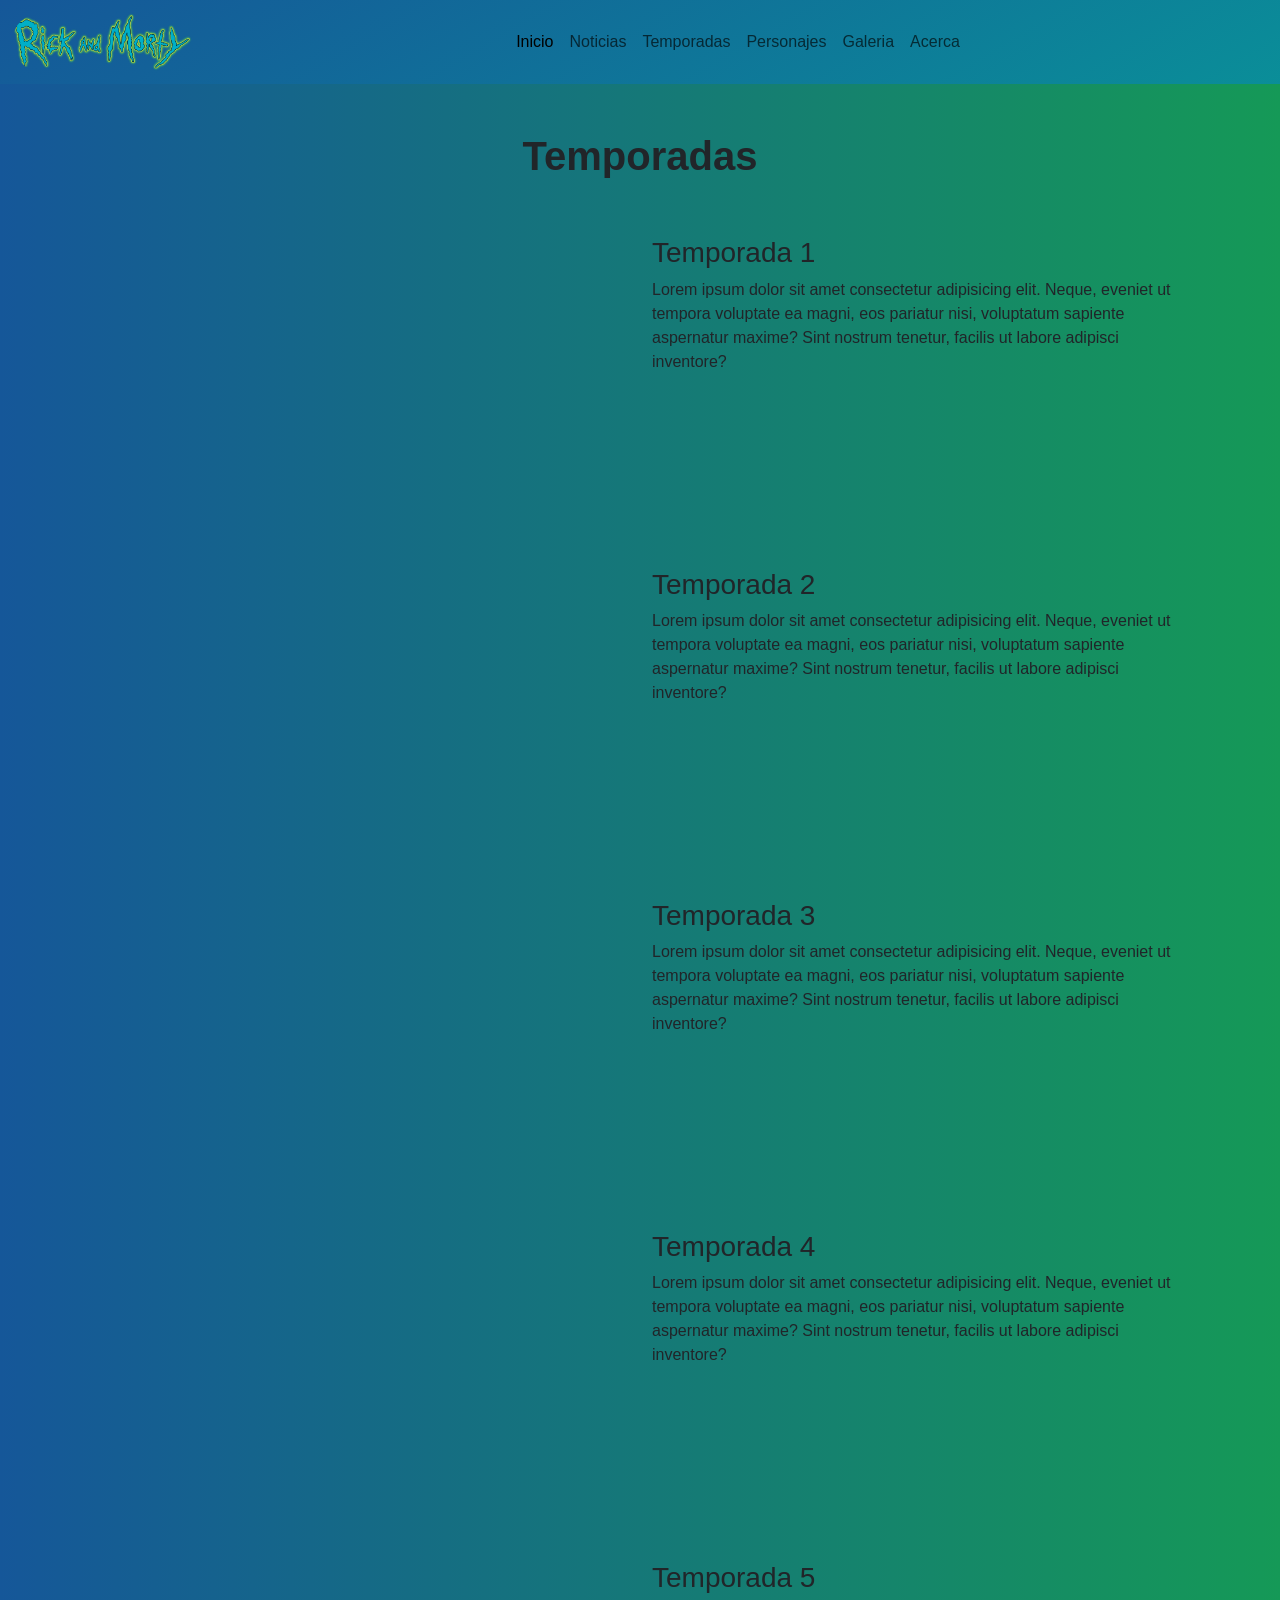
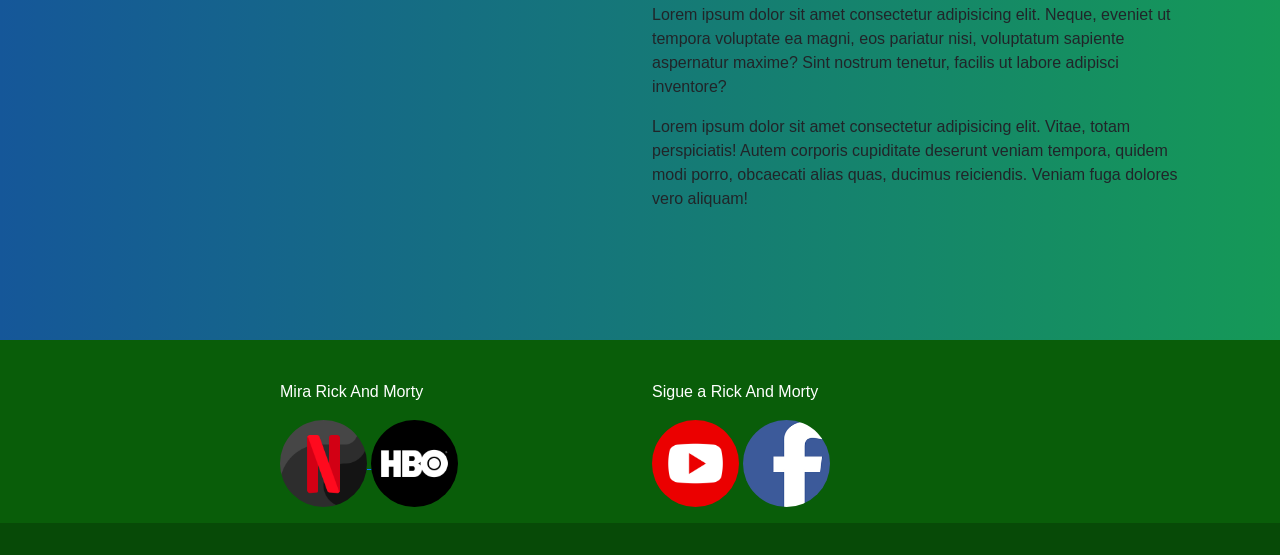
<file: pages/temporadas.html>
<!DOCTYPE html>
<html lang="es">
  <head>
    <meta charset="UTF-8" />
    <meta http-equiv="X-UA-Compatible" content="IE=edge" />
    <meta name="viewport" content="width=device-width, initial-scale=1.0" />
    <meta name="description" content="Todas las temporadas de Rick y Morty">
    <meta name="keywords" content="RICK, MORTY, ANIMACION ADULTO,wabalubadubdub, Adult Swim, multiverso, cartoon, portal gun, violencia">
    <title>Temporadas de Rick y Morty</title>
    <link rel="shortcut icon" href="../images/rym.jpg" type="image/x-icon" />
    <!-- CSS only -->
    <link href="https://cdn.jsdelivr.net/npm/bootstrap@5.1.3/dist/css/bootstrap.min.css" rel="stylesheet" integrity="sha384-1BmE4kWBq78iYhFldvKuhfTAU6auU8tT94WrHftjDbrCEXSU1oBoqyl2QvZ6jIW3" crossorigin="anonymous">
    <link rel="stylesheet" href="../css/style.css" />
  </head>
  
    <body>
      <!-- nav bar  -->
<header class="header">
  <nav class="navbar navbar-expand-md navbar-light ">
    <div class="container-fluid">
      <a class="navbar-brand" href="../index.html"> <img src="../images/logo15.png" class="rounded-pill" alt="" width="180">  </a>
      
      <button class="navbar-toggler" type="button" data-bs-toggle="collapse" data-bs-target="#navbarNav" aria-controls="navbarNav" aria-expanded="false" aria-label="Toggle navigation">
        <span class="navbar-toggler-icon"></span>
      </button>

      <div class="collapse navbar-collapse " id="navbarNav">
        <ul class="navbar-nav mx-auto ">
          <li class="nav-item ">
            <a class="nav-link active" aria-current="page" href="../index.html">Inicio</a>
          </li>
          <li class="nav-item  ">
            <a class="nav-link " href="noticias.html">Noticias</a>
          </li>
          <li class="nav-item ">
            <a class="nav-link" href="temporadas.html">Temporadas</a>
          </li>
          <li class="nav-item ">
            <a class="nav-link" href="personajes.html">Personajes</a>
          </li>
          <li class="nav-item ">
            <a class="nav-link "href="galeria.html" >Galeria</a>
          </li>
          <li class="nav-item ">
            <a class="nav-link" href="acerca.html" >Acerca</a>
          </li>
        </ul>
      </div>
    </div>
  </nav>
</header>  

<!-- TEMPORADAS-->
<div class="container" >
  
  
  <div class="row pb-5">

    <h2 class="text-center pt-5 pb-5 fs-1 fw-bold">Temporadas</h2>
    <!-- video  temporada 1-->
    <div class="col-md-6 pb-4">
      <div class=" border_card_temporadas_web" >
        <div class="ratio ratio-16x9">
          <iframe src="https://www.youtube.com/embed/_uUcMwsR5hg" title="YouTube video" allowfullscreen></iframe>
        </div>
      </div>
    </div>
    <!-- Texto  -->
    <div class="col-md-6">
      <div >
        <h3>Temporada 1</h3>
        <p>Lorem ipsum dolor sit amet consectetur adipisicing elit. Neque, eveniet ut tempora voluptate ea magni, eos pariatur nisi, voluptatum sapiente aspernatur maxime? Sint nostrum tenetur, facilis ut labore adipisci inventore?</p>
        
      </div>
    </div>

    <!-- video temporada 2 -->

    <div class="col-md-6 pb-4">
      <div class=" border_card_temporadas_web" >
        <div class="ratio ratio-16x9">
          <iframe src="https://www.youtube.com/embed/y23LCrlGQiQ" title="YouTube video" allowfullscreen></iframe>
        </div>
      </div>
    </div>
    <!-- Texto  -->
    <div class="col-md-6">
      <div >
        <h3>Temporada 2</h3>
        <p>Lorem ipsum dolor sit amet consectetur adipisicing elit. Neque, eveniet ut tempora voluptate ea magni, eos pariatur nisi, voluptatum sapiente aspernatur maxime? Sint nostrum tenetur, facilis ut labore adipisci inventore?</p>
        
      </div>
    </div>

    <!-- video temporada 3 -->
    
    <div class="col-md-6 pb-4">
      <div class=" border_card_temporadas_web" >
        <div class="ratio ratio-16x9">
          <iframe src="https://www.youtube.com/embed/MkekGuqcbwY" title="YouTube video" allowfullscreen></iframe>
        </div>
      </div>
    </div>
    <!-- Texto  -->
    <div class="col-md-6">
      <div >
        <h3>Temporada 3</h3>
        <p>Lorem ipsum dolor sit amet consectetur adipisicing elit. Neque, eveniet ut tempora voluptate ea magni, eos pariatur nisi, voluptatum sapiente aspernatur maxime? Sint nostrum tenetur, facilis ut labore adipisci inventore?</p>
        
      </div>
    </div>

    <!-- video temporada 4 -->
    
    <div class="col-md-6 pb-4">
      <div class=" border_card_temporadas_web" >
        <div class="ratio ratio-16x9">
          <iframe src="https://www.youtube.com/embed/z8ZRJtXQ2Fk" title="YouTube video" allowfullscreen></iframe>
        </div>
      </div>
    </div>
    <!-- Texto  -->
    <div class="col-md-6">
      <div >
        <h3>Temporada 4</h3>
        <p>Lorem ipsum dolor sit amet consectetur adipisicing elit. Neque, eveniet ut tempora voluptate ea magni, eos pariatur nisi, voluptatum sapiente aspernatur maxime? Sint nostrum tenetur, facilis ut labore adipisci inventore?</p>
        
      </div>
    </div>

    <!-- video temporada 5 -->
    
    <div class="col-md-6 pb-4">
      <div class=" border_card_temporadas_web" >
        <div class="ratio ratio-16x9">
          <iframe src="https://www.youtube.com/embed/WxWiBocIRV0" title="YouTube video" allowfullscreen></iframe>
        </div>
      </div>
    </div>
    <!-- Texto  -->
    <div class="col-md-6">
      <div >
        <h3>Temporada 5</h3>
        <p>Lorem ipsum dolor sit amet consectetur adipisicing elit. Neque, eveniet ut tempora voluptate ea magni, eos pariatur nisi, voluptatum sapiente aspernatur maxime? Sint nostrum tenetur, facilis ut labore adipisci inventore?</p>
        <p>Lorem ipsum dolor sit amet consectetur adipisicing elit. Vitae, totam perspiciatis! Autem corporis cupiditate deserunt veniam tempora, quidem modi porro, obcaecati alias quas, ducimus reiciendis. Veniam fuga dolores vero aliquam!</p>
        
      </div>
    </div>
  </div>

</div>
      <!-- FOOTER  -->
      <div class="container-fluid px-0  ">
    
  
        <!-- Footer -->
        <footer class="text-center text-lg-start text-white"style="background-color: rgb(9, 93, 9)">
          <!-- Grid container -->
          <div class="container p-4 pb-0">
            <!-- Section: Links -->
            <section class="">
              
              <div class="row">
                <!-- Grid column 1-->
                <div class="col-md-2  mx-auto mt-3">
                 
                </div>
                <!-- Grid column -->
      
                <hr class="w-100 clearfix d-md-none" />
      
                <!-- Grid column 2 -->
                <div class="col-md-4  mx-auto mt-3 ">
                  <p>Mira Rick And Morty</p>
                  <a href="https://www.netflix.com/pe/title/80014749" target="_blank">
                    <img class="imagen_footer" src="../images/netflix.png"  width="25%" alt="...">
                  </a>
                  <a href="https://www.hbomax.com/pe/es/series/urn:hbo:series:GXkRjxwjR68PDwwEAABKJ?countryRedirect=1" target="_blank">
                    <img class="imagen_footer" src="../images/hbo.png"  width="25%" alt="..."> 
                  </a>
    
                  
                </div>
                <!-- Grid column -->
      
                <hr class="w-100 clearfix d-md-none" />
      
                <!-- Grid column -->
                <hr class="w-100 clearfix d-md-none" />
      
                <!-- Grid column 3-->
                <div class="col-md-4  mx-auto mt-3">
    
                  <p>Sigue a Rick And Morty</p>
                  <a href="https://youtube.com" target="_blank"><img class="imagen_footer" src="../images/youtube.png"  width="25%" alt="..."></a>
                  <a href="https://facebook.com" target="_blank"><img class="imagen_footer" src="../images/face.png"  width="25%" alt="..."></a>
    
                  
                </div>
                <!-- Grid column -->
      
                <!-- Grid column 4-->
                <div class="col-md-2  mx-auto mt-3">
                  
      
                  
                </div>
              </div>
              <!--Grid row-->
            </section>
            <!-- Section: Links -->
          </div>
    
          <div class="text-center p-3 mt-3" style="background-color: rgba(0, 0, 0, 0.2);">
            
            <a class="text-white" href=""></a>
          </div>
      
        
        </footer>
        <!-- Footer -->
    


    <!-- JavaScript Bundle with Popper -->
<script src="https://cdn.jsdelivr.net/npm/bootstrap@5.1.3/dist/js/bootstrap.bundle.min.js" integrity="sha384-ka7Sk0Gln4gmtz2MlQnikT1wXgYsOg+OMhuP+IlRH9sENBO0LRn5q+8nbTov4+1p" crossorigin="anonymous"></script> 
  </body>
</html>
</file>
<file: css/style.css>
/*HEADER */
.navbar {
  background: linear-gradient(150deg, #155799, #00c298, #f10271);
  background-size: 400% 300%;
  animation: multicolores 10s ease infinite;
}
@keyframes multicolores {
  0% {
    background-position: 0% 50%;
  }
  50% {
    background-position: 100% 50%;
  }
  100% {
    background-position: 0% 50%;
  }
}

/* FOOTER*/
footer {
  /* map-get*/
  background-color: #0c900c;
}
footer .imagen_footer {
  border: bordes("borde-link-redes");
  border-radius: 50px;
  overflow: hidden;
}
footer .imagen_footer:hover {
  width: 35%;
}

/* BODY */
body {
  background: linear-gradient(to left, #159957, #155799);
  font-family: "Roboto", sans-serif;
}

/*CINTA SEPARADORA*/
.cinta_separadora {
  background-color: #095d09;
  background-image: repeating-linear-gradient(135deg, transparent, transparent 25px, #0c900c 25px, #0c900c 40px);
}
.cinta_separadora .cinta_centro {
  background-color: #095d09;
  position: relative;
  margin-top: -20px;
  z-index: 10;
  box-shadow: 0 0 10px rgba(0, 0, 0, 0.5);
  border-radius: 0.5rem;
}
.cinta_separadora .cinta_centro img {
  position: relative;
  margin-top: -50px;
}

/* NOTICIAS INDEX*/
.section_noticias {
  background-color: #0c900c;
  font-family: "Roboto", sans-serif;
}
.section_noticias .border_card {
  border: solid 10px bordes("borde-card-color");
  border-radius: bordes("borde-radius-1");
  overflow: hidden;
  transition: all ease-out 0.9s;
}
.section_noticias .border_card:hover {
  transform: scale(1.08);
}

/*TEMPORADAS INDEX*/
.border_card_temporadas .border_card {
  border: solid 10px bordes("borde-card-color");
  border-radius: bordes("borde-radius-1");
  overflow: hidden;
  transition: all ease-out 0.9s;
}
.border_card_temporadas .border_card:hover {
  transform: scale(1.08);
}

/*# sourceMappingURL=style.css.map */
</file>
